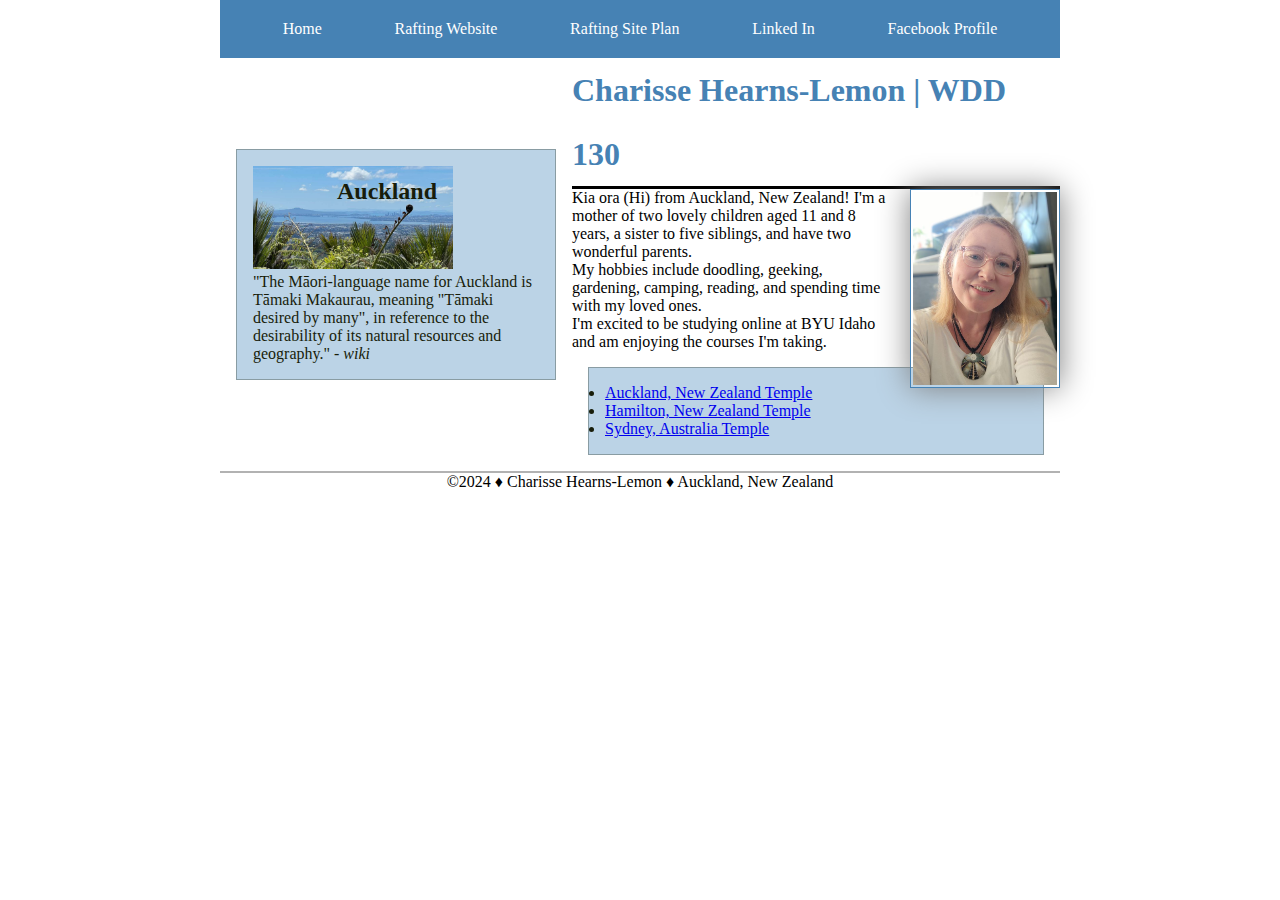
<file: index.html>
<!DOCTYPE html>
<html lang="en-US">
    <head>
       <meta charset="utf-8">
       <meta name="viewport" content="width=device-width,initial-scale=1.0">
       <title>Charisse Hearns-Lemon | WDD 130</title>
       <meta name="description" content="Charisse Hearns-Lemon WDD 130 Homepage">
       <meta name="author" content="Charisse Hearns-Lemon">
       <link rel="stylesheet" href="styles/styles.css">
    </head>
    <body>
        <header>
            <nav>
                <a href="#">Home</a>
                <a href="wwr/">Rafting Website</a>
                <a href="wwr/site-plan-rafting.html">Rafting Site Plan</a>
                <a href="https://linkedin.com">Linked In</a>
                <a href="https://www.facebook.com/charissehl">Facebook Profile</a>
            </nav>
        </header>
        <div class="grid">
            <main>
                <h1>Charisse Hearns-Lemon | WDD 130</h1>
                <img src="images/profile.jpg" alt="Profile photo of Charisse Hearns-Lemon" width="200">
                <p>Kia ora (Hi) from Auckland, New Zealand! I'm a mother of two lovely children aged 11 and 8 years, a sister to five siblings, and have two wonderful parents.</p>
                <p>My hobbies include doodling, geeking, gardening, camping, reading, and spending time with my loved ones.</p>
                <p>I'm excited to be studying online at BYU Idaho and am enjoying the courses I'm taking.</p>
                <ul class="box">
                    <li><a href="https://www.churchofjesuschrist.org/temples/details/auckland-new-zealand-temple?lang=eng" target="blank">Auckland, New Zealand Temple</a></li>
                    <li><a href="https://newsroom.churchofjesuschrist.org/article/hamilton-new-zealand-temple" target="blank">Hamilton, New Zealand Temple</a></li>
                    <li><a href="https://churchofjesuschristtemples.org/sydney-australia-temple/" target="blank">Sydney, Australia Temple</a></li>
                </ul>
            </main>
            <aside class="box">
                <h2>Auckland</h2>
                <img src="images/auckland.jpg" alt="Auckland's scenic landscape.">
                <p>"The Māori-language name for Auckland is Tāmaki Makaurau, meaning "Tāmaki desired by many", in reference to the desirability of its natural resources and geography." <i>- wiki</i></p>
            </aside>
        </div>
        <footer>
            <p>&#169;2024 &#9830; Charisse Hearns-Lemon &#9830; Auckland, New Zealand
            </p>
        </footer>
    </body>
    <!-- Last modified: 21/03/2024. -->
</html>
</file>
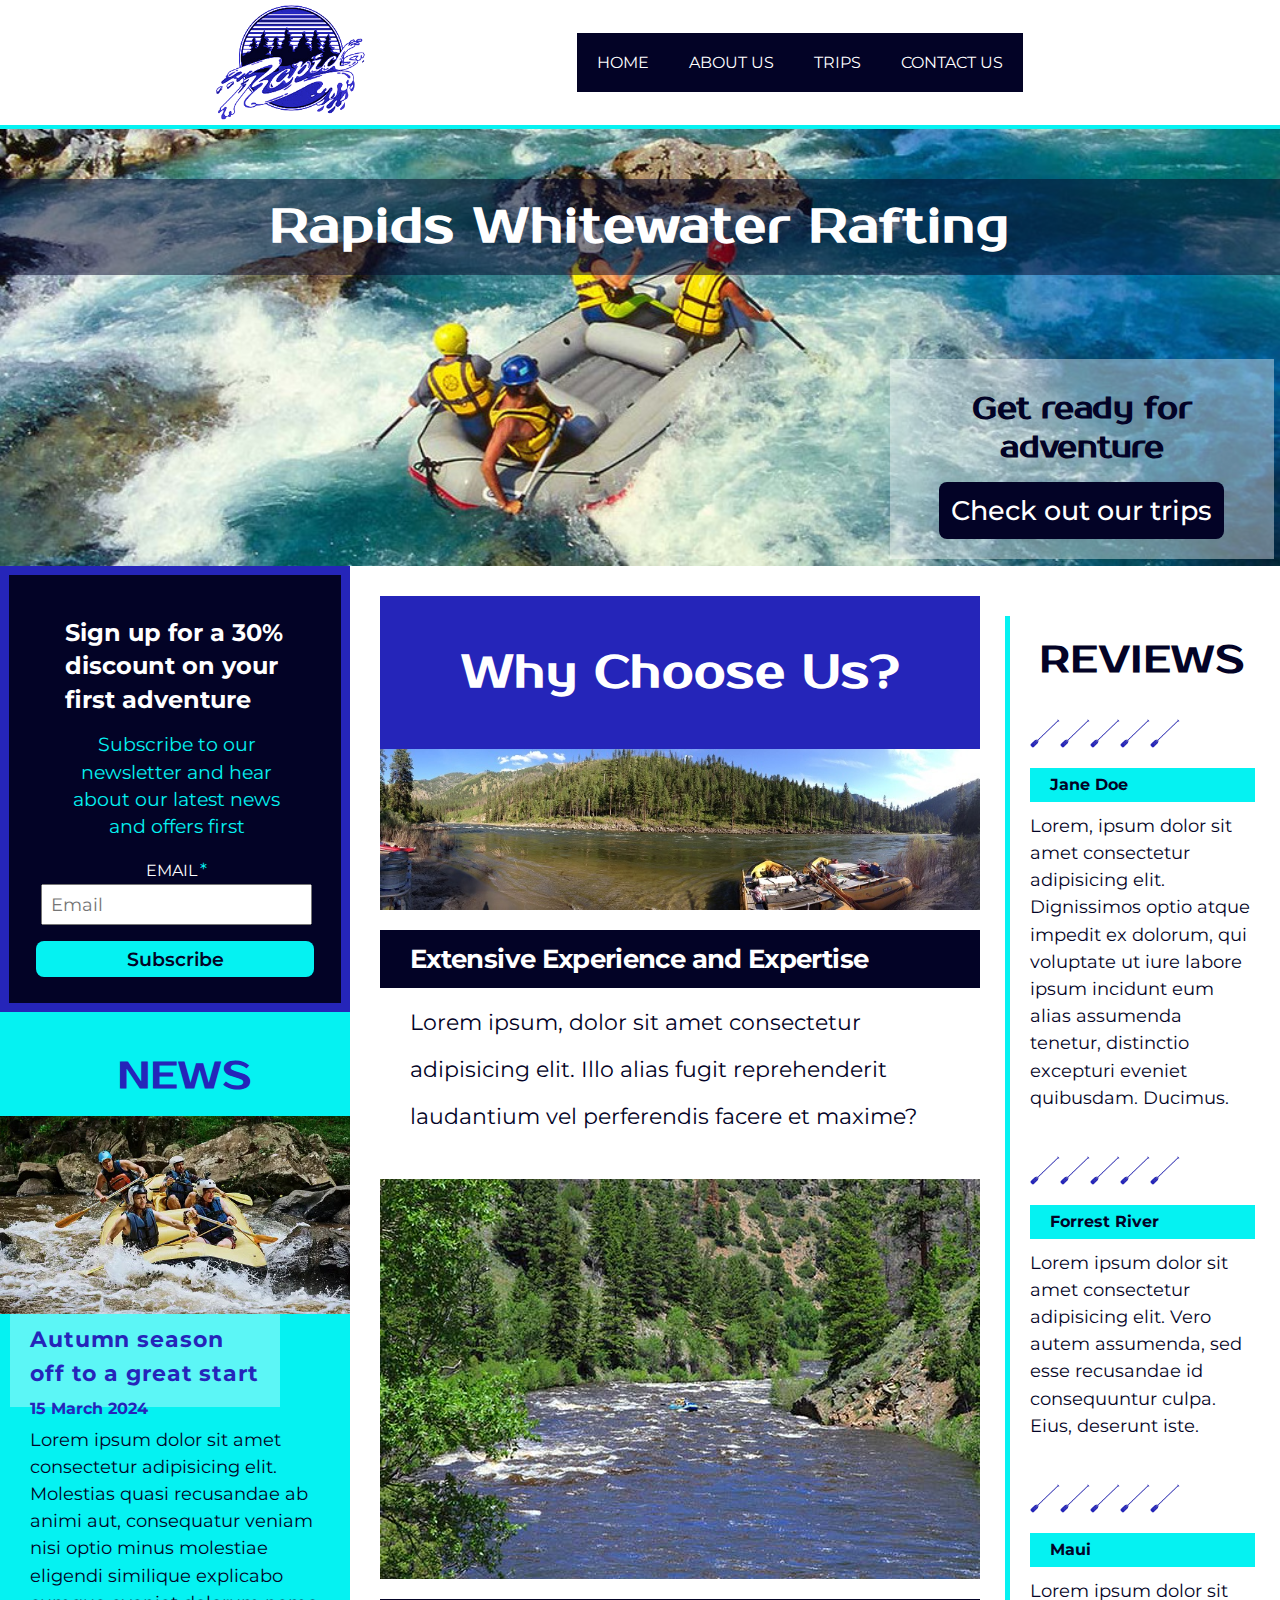
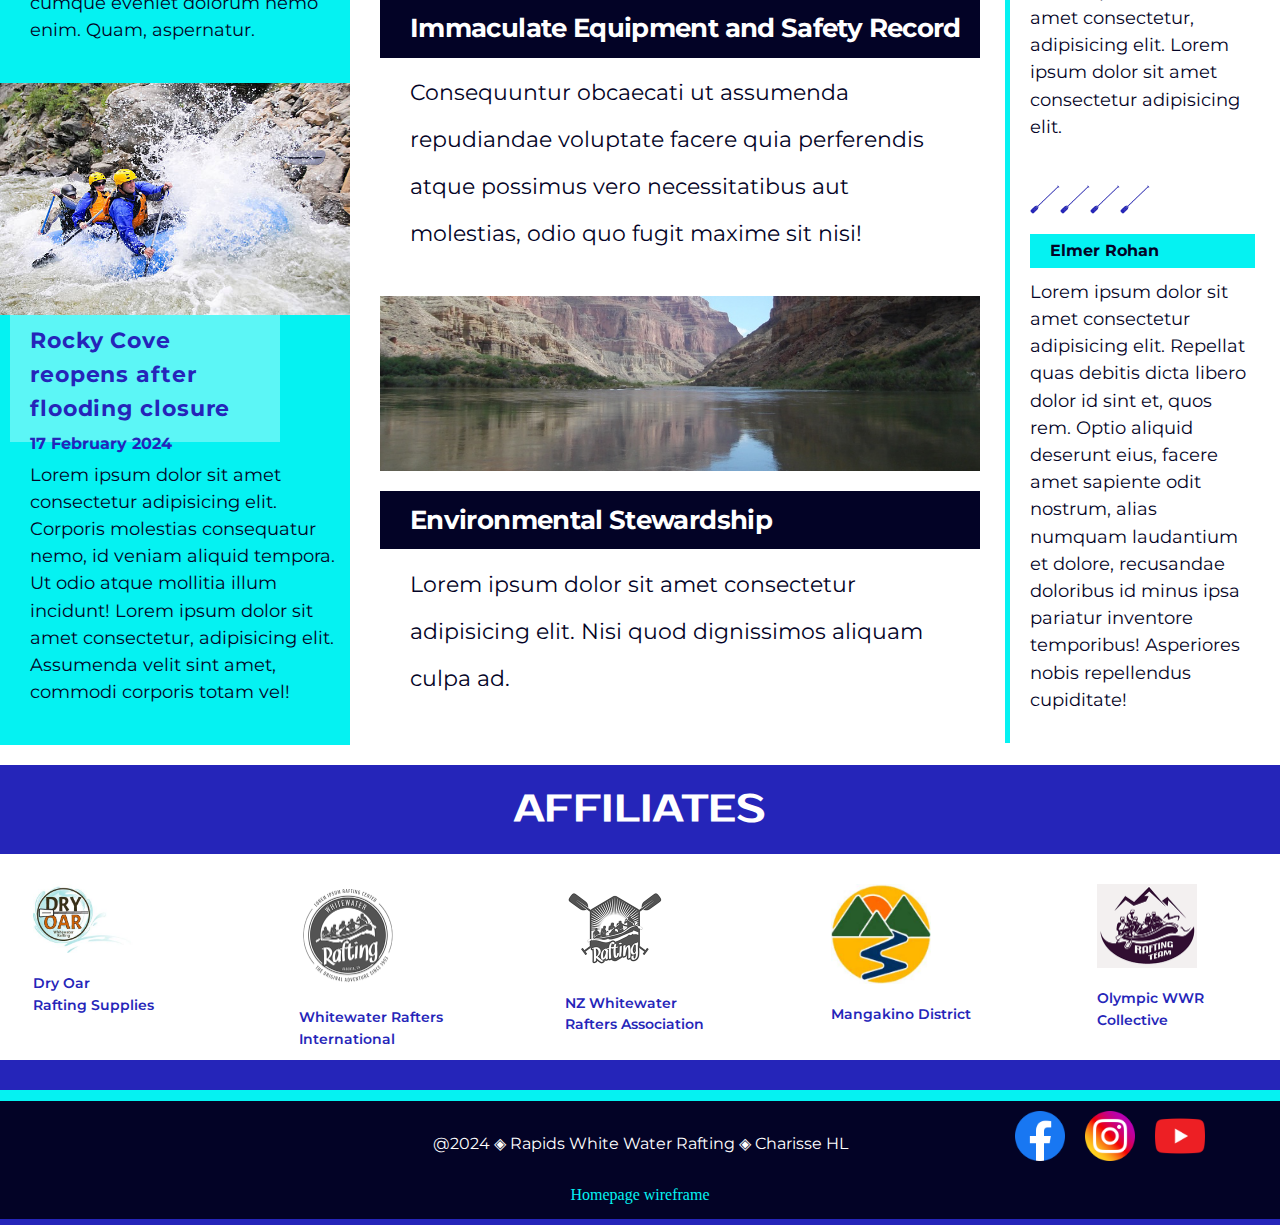
<file: wwr/index.html>
<!DOCTYPE html>
<html lang="en-US">

    <head>
        <meta charset="utf-8">
        <meta name="viewport" content="width=device-width, initial-scale=1.0">
        <title>White Water Rafting Trips Page | Charisse Hearns-Lemon</title>
        <meta
         name="description"
         content="Charisse Hearns-Lemon's White Water Rafting Trips Page for WDD 130.">
        <meta name="author" content="Charisse Hearns-Lemon">
        <link href="styles/rafting.css" rel="stylesheet" >
    </head>

    <body>

        <header class="head">
            <img src="images/logo.png" alt="Rapids Site Logo">
            <nav>
                <ul class="navigation">
                    <li><a href="index.html">Home</a></li>
                    <li><a href="about.html">About Us</a></li>
                    <li><a href="trips.html">Trips</a></li>
                    <li><a href="contact.html">Contact Us</a></li>
                </ul>
            </nav>
        </header>

        <main>

            <div class="herodiv">

                <img src="images/index-hero-img.jpg" alt="Background image">
                <h1>Rapids Whitewater Rafting</h1>
                <div class="hero-article" id="index-hero-call1">
                    <h4 class="strong">Get ready for adventure</h4>
                </div>
                <div class="hero-article" id="index-hero-call2">
                    <button onclick="window.location.href = 'trips.html';">Check out our trips</button>    
                </div>
            
                
                <div class="hero-section column-container">
                    <div class="index-column1">
                        
                        <form>
                            <h4>Sign up for a 30% discount on your first adventure</h4>
                            <fieldset>
                                <legend>Subscribe to our newsletter and hear about our latest news and offers first</legend>
                                <div>
                                    <label>EMAIL<span class="required">*</span><br>
                                        <input type="email" name="useremail" placeholder="Email">
                                    </label><br>
                                </div>
                            </fieldset>
                            <button type="submit">Subscribe</button>
                        </form>

                        <div class="news">
                            
                            <h2>News</h2>
                            <img src="images/news-img1.jpg" alt="Whitewater Rafting group near the rocks.">
                            <h3>Autumn season off to a great start</h3>
                            <h4>15 March 2024</h4>
                            <p>Lorem ipsum dolor sit amet consectetur adipisicing elit. Molestias quasi recusandae ab animi aut, consequatur veniam nisi optio minus molestiae eligendi similique explicabo cumque eveniet dolorum nemo enim. Quam, aspernatur.</p>
                        </div>

                        <div class="news">
                            <img src="images/news-img2.jpg" alt="Whitewater Rafting group near the rocks.">
                            <h3>Rocky Cove reopens after flooding closure</h3>
                            <h4>17 February 2024</h4>
                            <p>Lorem ipsum dolor sit amet consectetur adipisicing elit. Corporis molestias consequatur nemo, id veniam aliquid tempora. Ut odio atque mollitia illum incidunt! Lorem ipsum dolor sit amet consectetur, adipisicing elit. Assumenda velit sint amet, commodi corporis totam vel!</p>
                        </div>

                    </div>


                    <section class="hero-section index-column2">
                        <h2>Why choose us?</h2>
                        <div class="reasons">
                            <img src="images/index-reasons-bg.jpeg" alt="Rafts waiting at the river." class="reasons-img"> 
                            <h3>Extensive Experience and Expertise</h3>
                            <p>Lorem ipsum, dolor sit amet consectetur adipisicing elit. Illo alias fugit reprehenderit laudantium vel perferendis facere et maxime? 
                            </p>
                            <img src="images/reasons-img1.jpg" alt="Rafting on a valley river.">
                            <h3>Immaculate Equipment and Safety Record</h3>
                            <p>Consequuntur obcaecati ut assumenda repudiandae voluptate facere quia perferendis atque possimus vero necessitatibus aut molestias, odio quo fugit maxime sit nisi!</p>
                            <img src="images/reasons-img3.jpeg" alt="Rafting on a valley river.">
                            <h3>Environmental Stewardship</h3>
                            <p>Lorem ipsum dolor sit amet consectetur adipisicing elit. Nisi quod dignissimos aliquam culpa ad.</p>
                        </div>
                    </section>

                    <section class="hero-section index-column3">
                        <h2>Reviews</h2>
                        <div class="reviews">
                            <div class="rating-container">
                                <img src="images/rating.png" alt="Rating star">
                                <img src="images/rating.png" alt="Rating star">
                                <img src="images/rating.png" alt="Rating star">
                                <img src="images/rating.png" alt="Rating star">
                                <img src="images/rating.png" alt="Rating star">
                            </div>
                            <h4>Jane Doe</h4>
                            <p>Lorem, ipsum dolor sit amet consectetur adipisicing elit. Dignissimos optio atque impedit ex dolorum, qui voluptate ut iure labore ipsum incidunt eum alias assumenda tenetur, distinctio excepturi eveniet quibusdam. Ducimus.</p>
                            <div class="rating-container">
                                <img src="images/rating.png" alt="Rating star">
                                <img src="images/rating.png" alt="Rating star">
                                <img src="images/rating.png" alt="Rating star">
                                <img src="images/rating.png" alt="Rating star">
                                <img src="images/rating.png" alt="Rating star">
                            </div>
                            <h4>Forrest River</h4>
                            <p>Lorem ipsum dolor sit amet consectetur adipisicing elit. Vero autem assumenda, sed esse recusandae id consequuntur culpa. Eius, deserunt iste.</p>
                            <div class="rating-container">
                                <img src="images/rating.png" alt="Rating star">
                                <img src="images/rating.png" alt="Rating star">
                                <img src="images/rating.png" alt="Rating star">
                                <img src="images/rating.png" alt="Rating star">
                                <img src="images/rating.png" alt="Rating star">
                            </div>
                            <h4>Maui </h4>
                            <p>Lorem ipsum dolor sit amet consectetur, adipisicing elit. Lorem ipsum dolor sit amet consectetur adipisicing elit.</p>
                            <div class="rating-container">
                                <img src="images/rating.png" alt="Rating star">
                                <img src="images/rating.png" alt="Rating star">
                                <img src="images/rating.png" alt="Rating star">
                                <img src="images/rating.png" alt="Rating star">
                            </div>
                            <h4>Elmer Rohan</h4>
                            <p>Lorem ipsum dolor sit amet consectetur adipisicing elit. Repellat quas debitis dicta libero dolor id sint et, quos rem. Optio aliquid deserunt eius, facere amet sapiente odit nostrum, alias numquam laudantium et dolore, recusandae doloribus id minus ipsa pariatur inventore temporibus! Asperiores nobis repellendus cupiditate!</p>
                        </div>
                    </section>
                
                    <section class="affiliates">
                        <h2>Affiliates</h2>
                        <div class="partners-gallery">
                            <figure class="partner1">
                                <img src="images/partners-img1.jpg" alt="Dry Oar Logo.">
                                <figcaption>Dry Oar <br>Rafting Supplies</figcaption>
                            </figure>
                            <figure class="partner2">
                                <img src="images/partners-img2.png" alt="International Whitewater Rafters Association logo.">
                                <figcaption>Whitewater Rafters International</figcaption>
                            </figure>
                            <figure class="partner3">
                                <img src="images/partners-img3.png" alt="NZ Whitewater Rafters Association logo.">
                                <figcaption>NZ Whitewater Rafters Association</figcaption>
                            </figure>
                            <figure class="partner4">
                                <img src="images/partners-img4.jpeg" alt="Mangakino District logo.">
                                <figcaption>Mangakino District</figcaption>
                            </figure>
                            <figure class="partner5">
                                <img src="images/partners-img5.png" alt="Logo for the NZ Whitewater Rafting Olympic team.">
                                <figcaption>Olympic WWR Collective</figcaption>
                            </figure>                    
                        </div>
                    </section>
                </div>
            </div>
        </main>

        <footer class="footer">
            <p>@2024 ◈ Rapids White Water Rafting ◈ Charisse HL</p> 
            <a href="images/resources/wwr-wireframe-home.png">Homepage wireframe</a>  
            <nav class="footer-links">
                <a href="https://www.facebook.com/">
                    <img src="images/facebook-icon.png" alt="Facebook logo">
                </a>
                <a href="https://www.instagram.com/">
                    <img src="images/instagram-icon.png" alt="Instagram logo">
                </a>
                <a href="https://www.youtube.com/">
                    <img src="images/youtube-icon.png" alt="Youtube logo">
                </a>
            </nav>
        </footer>

    </body>
</html>
</file>
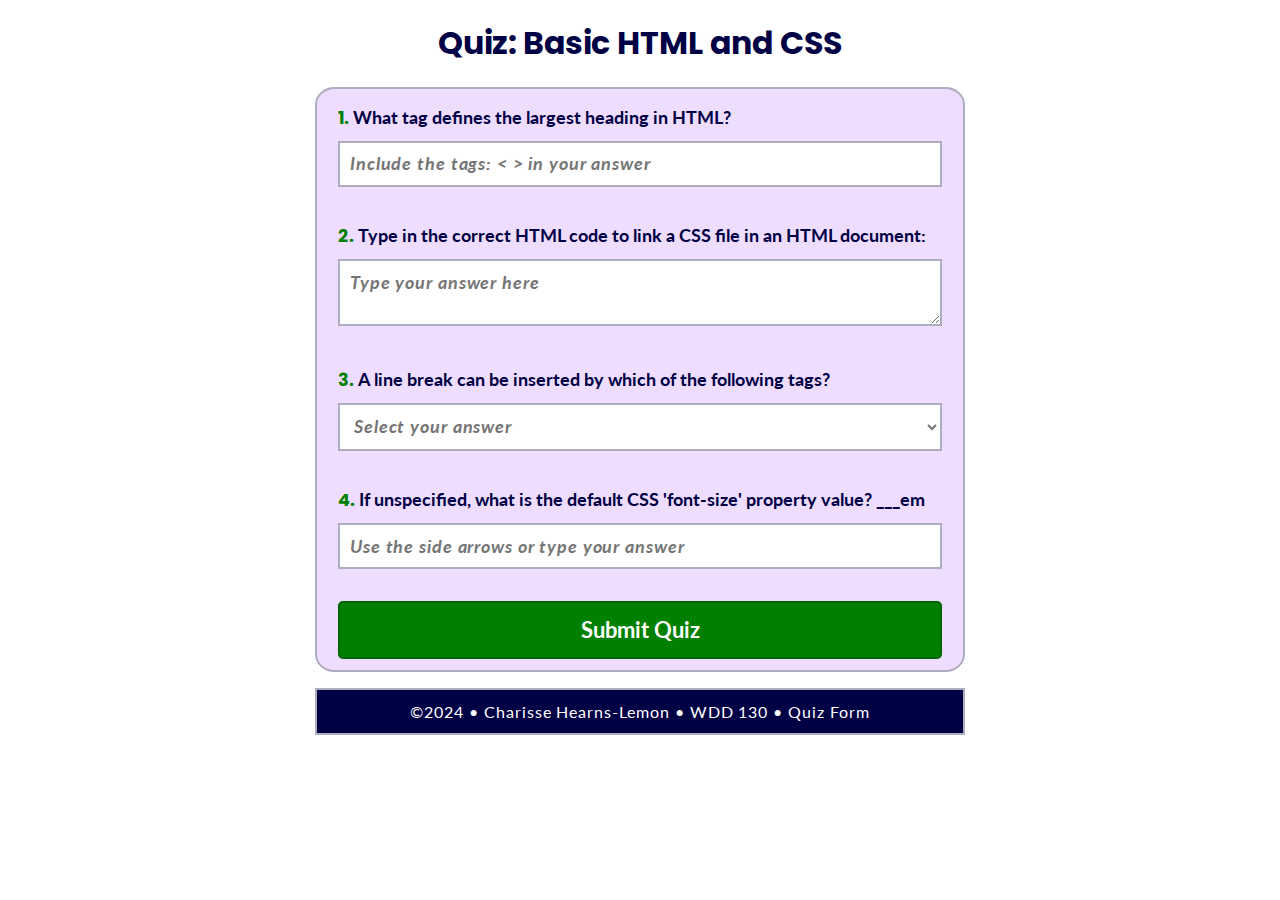
<file: quiz.html>
<!DOCTYPE html>
<html lang="en-US">

    <head>
        <meta charset="utf-8">
        <meta name="viewport" content="width=device-width,initial-scale=1.0">
        <title>Charisse Hearns-Lemon | WDD 130</title>
        <meta name="description" content="Charisse Hearns-Lemon WDD 130 Quiz Form">
        <meta name="author" content="Charisse Hearns-Lemon">
        <link rel="stylesheet" href="styles/quiz.css">
    </head>

    <body>

        <header>
            <h1>Quiz: Basic HTML and CSS</h1>
        </header>

        <main>
            <form>
                <label>
                    <span class="q-number">1. </span>
                    What tag defines the largest heading in HTML?<br> 
                        <input type="text" id="q1" name="q1" placeholder="Include the tags: < > in your answer">
                </label> 
                <label>
                    <span class="q-number">2. </span>
                    Type in the correct HTML code to link a CSS file in an HTML document:<br> 
                        <textarea id="q2" name="q2" rows="2" placeholder="Type your answer here"></textarea>
                </label>
                <label>
                    <span class="q-number">3. </span>
                    A line break can be inserted by which of the following tags? <br> 
                        <select id="q3" name="q3">
                            <option value="" selected disabled>Select your answer</option>
                            <option value="break">break</option>
                            <option value="lb">lb</option>
                            <option value="br">br</option>
                            <option value="line">line</option>
                            <option value="p">/p</option>
                        </select>
                </label>
                <label>
                    <span class="q-number">4.</span>
                    If unspecified, what is the default CSS 'font-size' property value? ___em<br>
                        <input type="number" id="q4" name="q4" min="-3.5" max="3.5" placeholder="Use the side arrows or type your answer">
                </label>

                <button type="submit">Submit Quiz</button>

            </form>
        </main>

        <footer>
            <p>©2024 • Charisse Hearns-Lemon • WDD 130 • Quiz Form </p>
        </footer>

    </body>
</html>
</file>
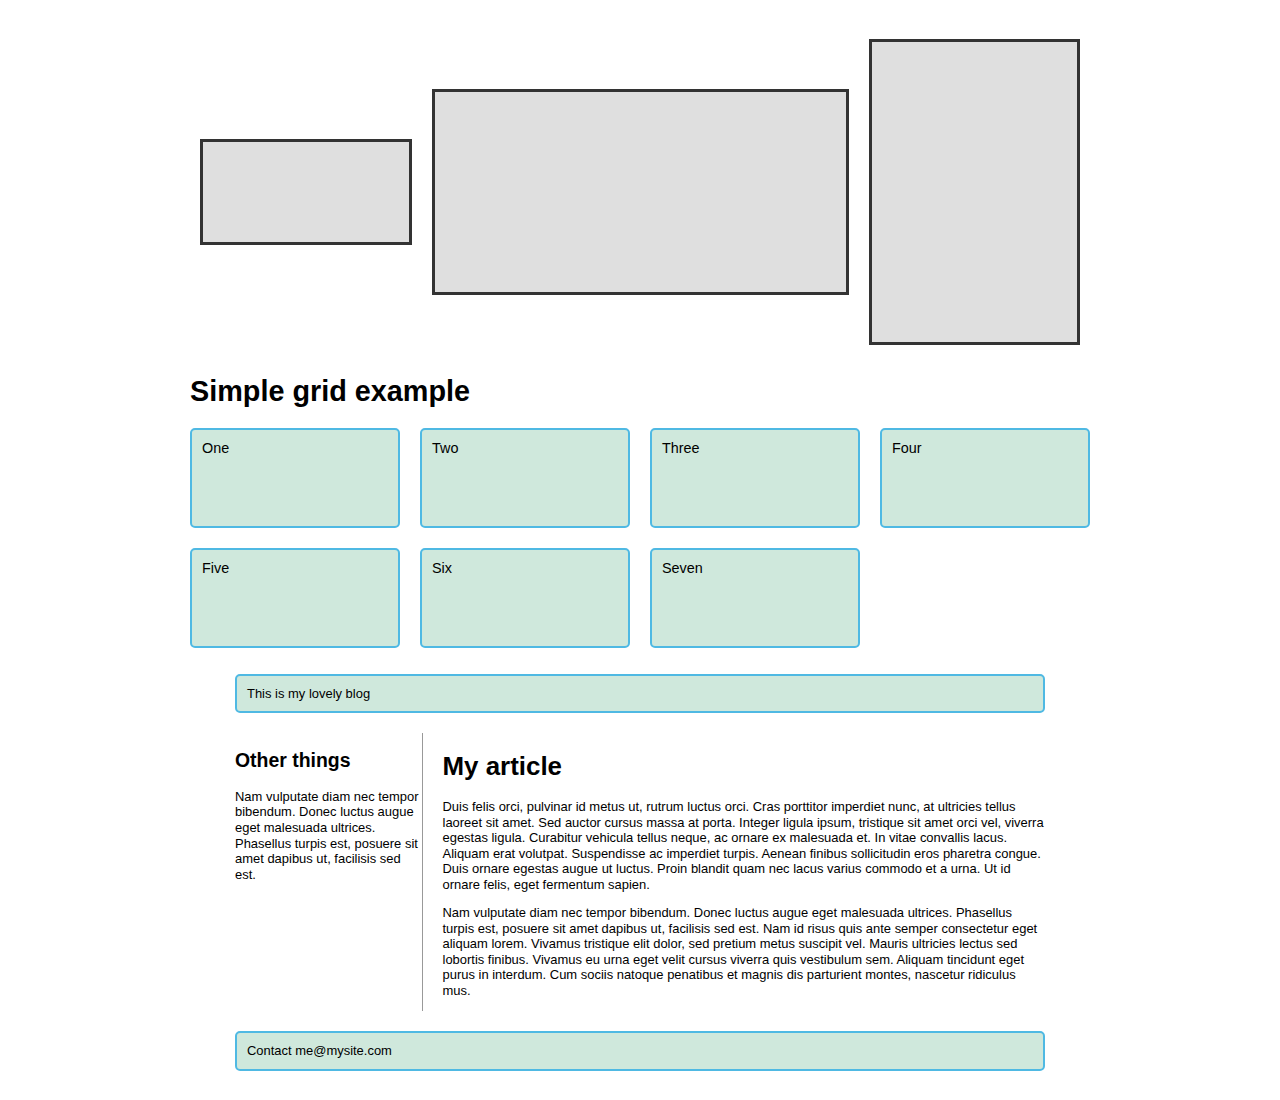
<file: week04/w4-notes.html>
<!DOCTYPE html>
<html lang="en-US">
    <head>
        <link rel="stylesheet" href="styles/w4-notes-styles.css">
        <title>Flexbox Example</title>
    </head>
    <body>
        <div class="flexbox-container">
            <div class="flexbox-item flexbox-item-1"></div>
            <div class="flexbox-item flexbox-item-2"></div>
            <div class="flexbox-item flexbox-item-3"></div>
            <!-- <div class="axis main-axis"></div>
            <div class="axis cross-axis"></div> -->
        </div>
        
        <section>
            <h1>Simple grid example</h1>

            <div class="container">
                <div>One</div>
                <div>Two</div>
                <div>Three</div>
                <div>Four</div>
                <div>Five</div>
                <div>Six</div>
                <div>Seven</div>
    </div>
        </section>

        <section class="container2-body">
            <div class="container2">
                <header>This is my lovely blog</header>
                <article>
                        <h1>My article</h1>
                        <p>Duis felis orci, pulvinar id metus ut, rutrum luctus orci. Cras porttitor imperdiet nunc, at ultricies tellus laoreet sit amet. Sed auctor cursus massa at porta. Integer ligula ipsum, tristique sit amet orci vel, viverra egestas ligula. Curabitur vehicula tellus neque, ac ornare ex malesuada et. In vitae convallis lacus. Aliquam erat volutpat. Suspendisse ac imperdiet turpis. Aenean finibus sollicitudin eros pharetra congue. Duis ornare egestas augue ut luctus. Proin blandit quam nec lacus varius commodo et a urna. Ut id ornare felis, eget fermentum sapien.</p>
        
                        <p>Nam vulputate diam nec tempor bibendum. Donec luctus augue eget malesuada ultrices. Phasellus turpis est, posuere sit amet dapibus ut, facilisis sed est. Nam id risus quis ante semper consectetur eget aliquam lorem. Vivamus tristique elit dolor, sed pretium metus suscipit vel. Mauris ultricies lectus sed lobortis finibus. Vivamus eu urna eget velit cursus viverra quis vestibulum sem. Aliquam tincidunt eget purus in interdum. Cum sociis natoque penatibus et magnis dis parturient montes, nascetur ridiculus mus.</p>
                </article>
                <aside><h2>Other things</h2>
                    <p>Nam vulputate diam nec tempor bibendum. Donec luctus augue eget malesuada ultrices. Phasellus turpis est, posuere sit amet dapibus ut, facilisis sed est.</p></aside>
                <footer>Contact me@mysite.com</footer>
            </div>
        </section>

    </body>

</html>
</file>
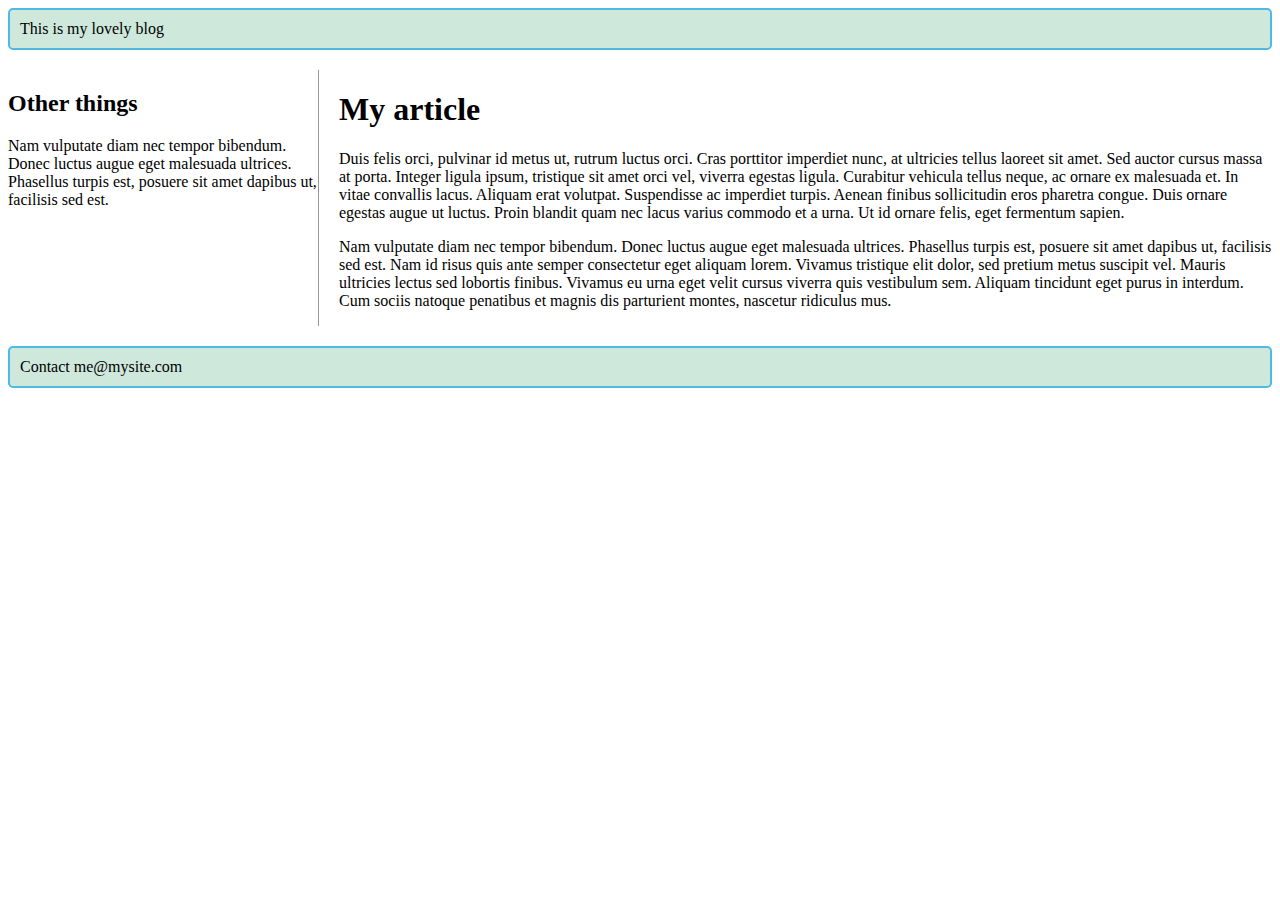
<file: week04/w4-notes2.html>
<!DOCTYPE html>
<html lang="en-US">
  <head>
    <meta charset="utf-8" />
    <meta name="viewport" content="width=device-width" />
    <title>CSS Grid - line-based placement starting point</title>
    <link rel="stylesheet" href="styles/w4-notes2-styles.css">
  </head>

  <body>
    <div class="container">
      <header>This is my lovely blog</header>
      <article>
        <h1>My article</h1>
        <p>
          Duis felis orci, pulvinar id metus ut, rutrum luctus orci. Cras
          porttitor imperdiet nunc, at ultricies tellus laoreet sit amet. Sed
          auctor cursus massa at porta. Integer ligula ipsum, tristique sit amet
          orci vel, viverra egestas ligula. Curabitur vehicula tellus neque, ac
          ornare ex malesuada et. In vitae convallis lacus. Aliquam erat
          volutpat. Suspendisse ac imperdiet turpis. Aenean finibus sollicitudin
          eros pharetra congue. Duis ornare egestas augue ut luctus. Proin
          blandit quam nec lacus varius commodo et a urna. Ut id ornare felis,
          eget fermentum sapien.
        </p>

        <p>
          Nam vulputate diam nec tempor bibendum. Donec luctus augue eget
          malesuada ultrices. Phasellus turpis est, posuere sit amet dapibus ut,
          facilisis sed est. Nam id risus quis ante semper consectetur eget
          aliquam lorem. Vivamus tristique elit dolor, sed pretium metus
          suscipit vel. Mauris ultricies lectus sed lobortis finibus. Vivamus eu
          urna eget velit cursus viverra quis vestibulum sem. Aliquam tincidunt
          eget purus in interdum. Cum sociis natoque penatibus et magnis dis
          parturient montes, nascetur ridiculus mus.
        </p>
      </article>
      <aside>
        <h2>Other things</h2>
        <p>
          Nam vulputate diam nec tempor bibendum. Donec luctus augue eget
          malesuada ultrices. Phasellus turpis est, posuere sit amet dapibus ut,
          facilisis sed est.
        </p>
      </aside>
      <footer>Contact me@mysite.com</footer>
    </div>
  </body>
</html>
</file>
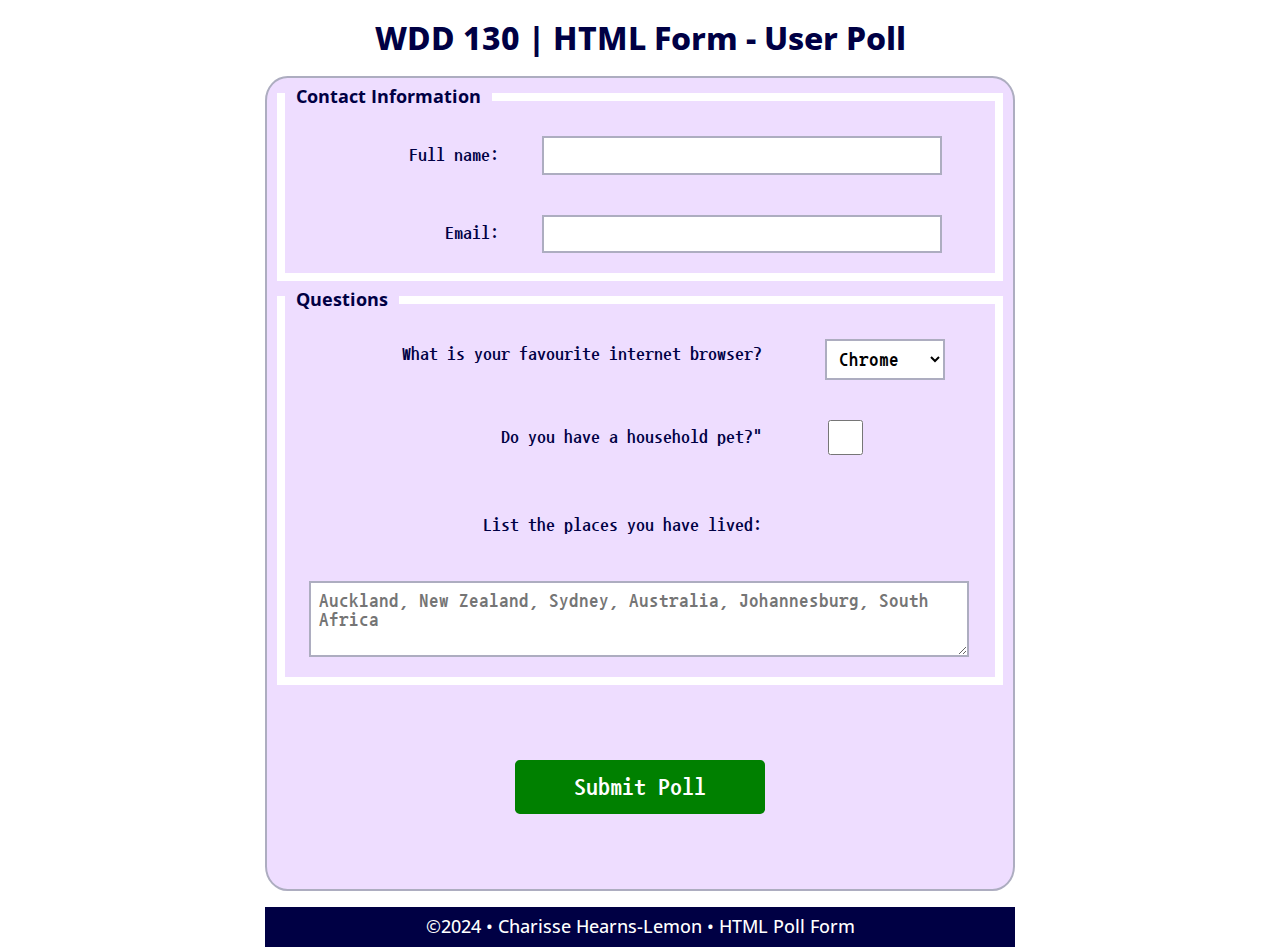
<file: week05/poll-form.html>
<!DOCTYPE html>
<html lang="en-US">
    <head>
        <meta charset="utf-8">
        <meta name="viewport" content="width=device-width,initial-scale=1.0">
       <title>Charisse Hearns-Lemon | WDD 130</title>
       <meta name="description" content="Charisse Hearns-Lemon WDD 130 Poll Form">
       <meta name="author" content="Charisse Hearns-Lemon">
       <link rel="stylesheet" href="styles/poll-form.css">
    </head>
    <body>
        <header>
            <h1>WDD 130 | HTML Form - User Poll</h1>
        </header>
        <main>
            <form>
                <fieldset>
                    <legend>Contact Information</legend>
                    <div class="form-item column2">
                        <label for="fullname">Full name:</label>
                        <input type="text" id="fullname" name="fullname">
                    </div>
                    <div class="form-item column2">
                        <label for="useremail">Email:</label>
                        <input type="email" id="useremail" name="useremail">
                    </div>
                </fieldset>
                 <!-- Another valid way is the 'implicit label' method:
                 <label>Full Name: <input type="text" name="fullname"></label> 
                 <label>Email: <input type="email" name="useremail"></label> -->
                <fieldset>
                    <legend>Questions</legend>
                    <div class="column1">
                        <label for="browser">What is your favourite internet browser?</label>
                        <select id="browser" name="browser">
                            <option value="chrome">Chrome</option>
                            <option value="edge">Edge</option>
                            <option value="firefox">Firefox</option>
                            <option value="brave">Brave</option>
                            <option value="opera">Opera</option>
                            <option value="other">Other</option>
                    </select><br>
                    <div class="form-item column1">
                        <label for="pet">Do you have a household pet?"</label>
                        <input type="checkbox" id="pet" name="pet">
                    </div><br>
                    <div class="form-item column1">
                        <label for="locations">List the places you have lived:</label><br>
                        <textarea id="locations" name="locations" rows="3" placeholder="Auckland, New Zealand, Sydney, Australia, Johannesburg, South Africa"></textarea>
                    </div>
                </fieldset>
                <!-- <input type="submit" value="Submit Poll"> -->
                <button type="submit">Submit Poll</button>
            </form>
        </main>
        <footer>
            <p>©2024 • Charisse Hearns-Lemon • HTML Poll Form</p>
        </footer>
    </body>
</html>
</file>
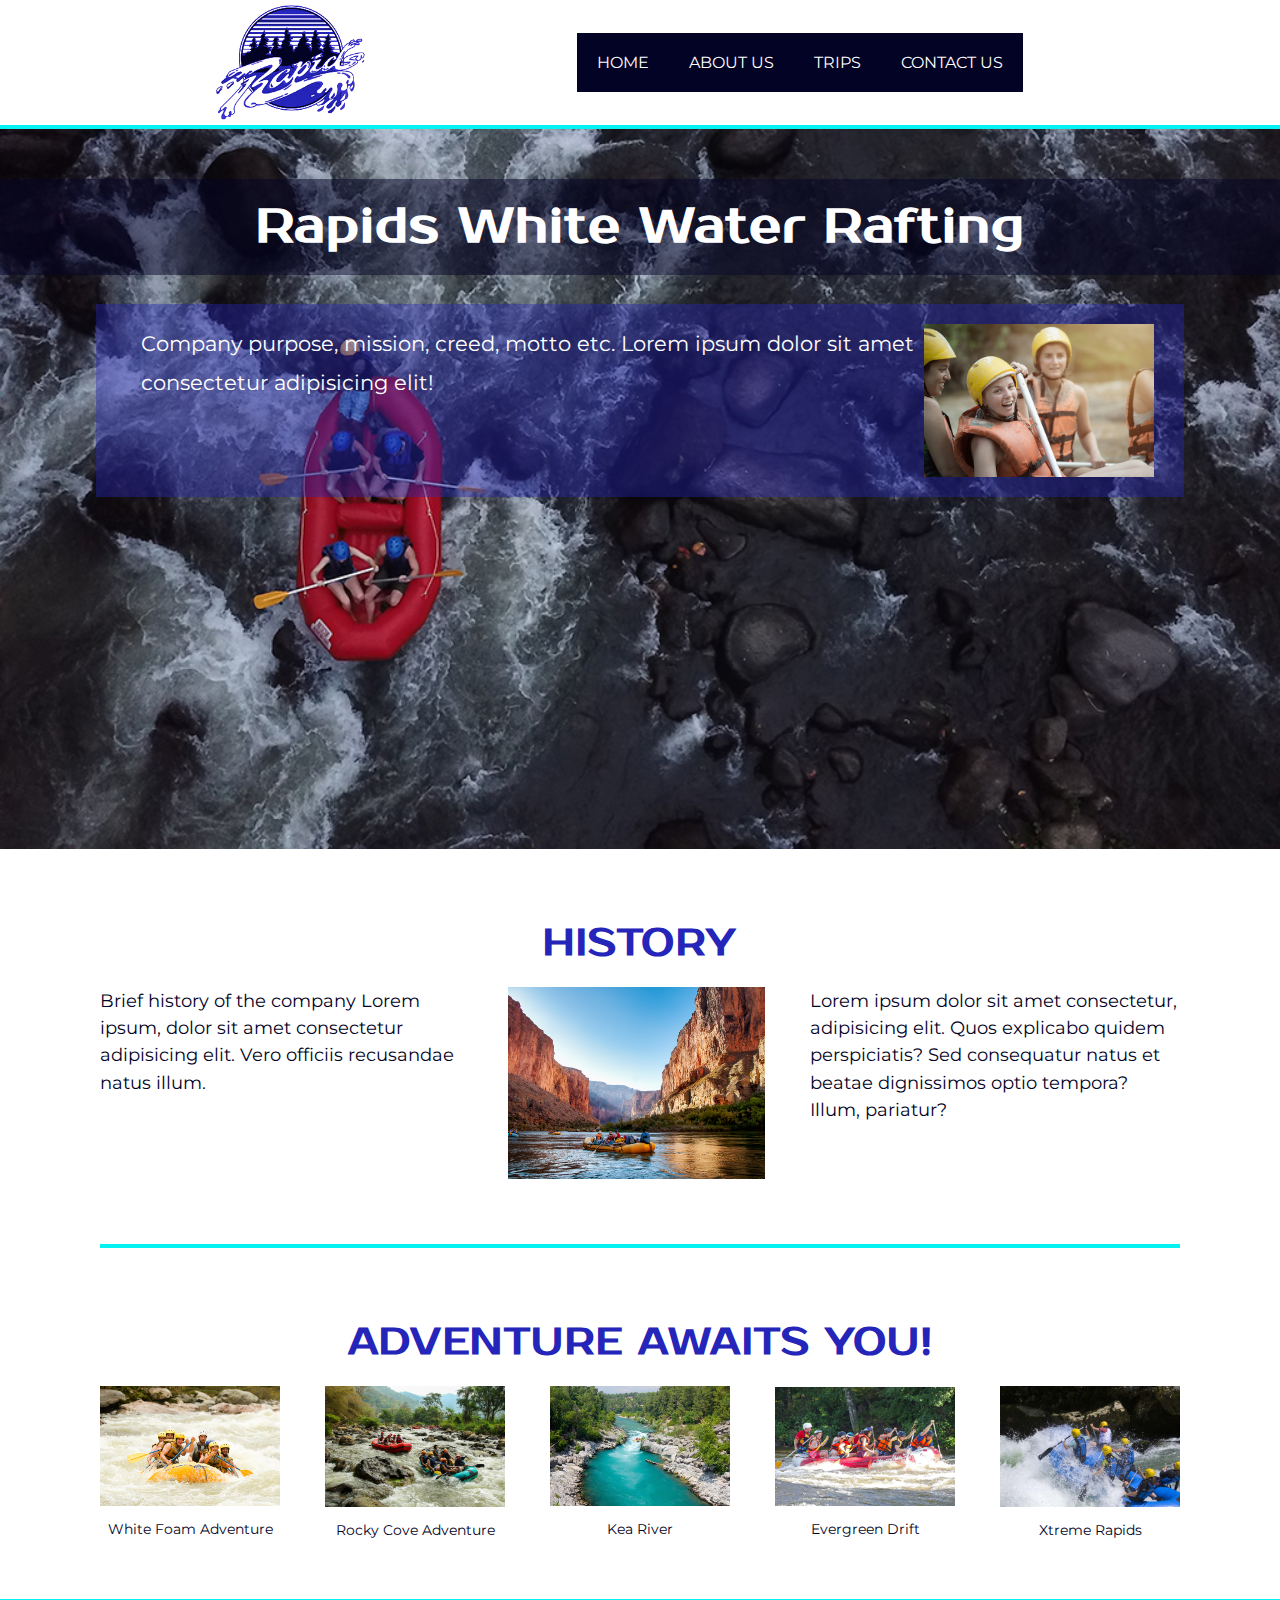
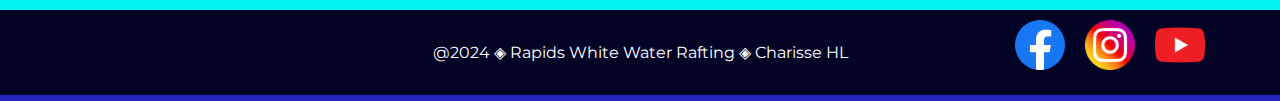
<file: wwr/about.html>
<!DOCTYPE html>
<html lang="en-US">

    <head>
        <meta charset="utf-8">
        <meta name="viewport" content="width=device-width, initial-scale=1.0">
        <title>White Water Rafting About Page | Charisse Hearns-Lemon</title>
        <meta
         name="description"
         content="Charisse Hearns-Lemon's White Water Rafting About Page for WDD 130.">
        <meta name="author" content="Charisse Hearns-Lemon">
        <link href="styles/rafting.css" rel="stylesheet" >
    </head>

    <body>

        <header class="head">
            <img src="images/logo.png" alt="Rapids Site Logo">
            <nav>
                <ul class="navigation">
                    <li><a href="index.html">Home</a></li>
                    <li><a href="about.html">About Us</a></li>
                    <li><a href="trips.html">Trips</a></li>
                    <li><a href="contact.html">Contact Us</a></li>
                </ul>
            </nav>
        </header>

        <main>
            <div class="herodiv">
                <img src="images/hero-img.jpg" alt="Background image">
                <h1>Rapids White Water Rafting</h1>
                <div class="hero-article">
                    <img src="images/happy-client.png" alt="A happy boatload of customers.">
                    <p>Company purpose, mission, creed, motto etc. Lorem ipsum dolor sit amet consectetur adipisicing elit!</p>
                </div>
                <section class="hero-section">
                    <h2>History</h2>
                    <div class="history-grid">
                        <p class="history-p1">Brief history of the company Lorem ipsum, dolor sit amet consectetur adipisicing elit. Vero officiis recusandae natus illum.</p>
                        <img src="images/history.jpg" alt="history photo">
                        <p class="history-p2">Lorem ipsum dolor sit amet consectetur, adipisicing elit. Quos explicabo quidem perspiciatis? Sed consequatur natus et beatae dignissimos optio tempora? Illum, pariatur?</p>
                    </div>
                </section>
                <section class="hero-section">
                    <h2>Adventure Awaits You!</h2>
                    <div class="about-gallery">
                        <figure>
                            <img src="images/about-img1.jpg" alt="Image 1">
                            <figcaption>White Foam Adventure</figcaption>
                        </figure>
                        <figure>
                            <img src="images/about-img2.jpg" alt="Image 2">
                            <figcaption>Rocky Cove Adventure</figcaption>
                        </figure>
                        <figure>
                            <img src="images/about-img3.jpg" alt="Image 3">
                            <figcaption>Kea River</figcaption>
                        </figure>
                        <figure>
                            <img src="images/about-img4.jpg" alt="Image 4">
                            <figcaption>Evergreen Drift</figcaption>
                        </figure>
                        <figure>
                        <img src="images/about-img5.jpg" alt="Image 5">
                        <figcaption>Xtreme Rapids</figcaption>
                        </figure>
                    </div>
                </section>
            </div>

        </main>

        <footer class="footer">
            <p>@2024 ◈ Rapids White Water Rafting ◈ Charisse HL</p>   
            <nav class="footer-links">
                <a href="https://www.facebook.com/">
                    <img src="images/facebook-icon.png" alt="Facebook logo">
                </a>
                <a href="https://www.instagram.com/">
                    <img src="images/instagram-icon.png" alt="Instagram logo">
                </a>
                <a href="https://www.youtube.com/">
                    <img src="images/youtube-icon.png" alt="Youtube logo">
                </a>
            </nav>
        </footer>

    </body>
</html>
</file>
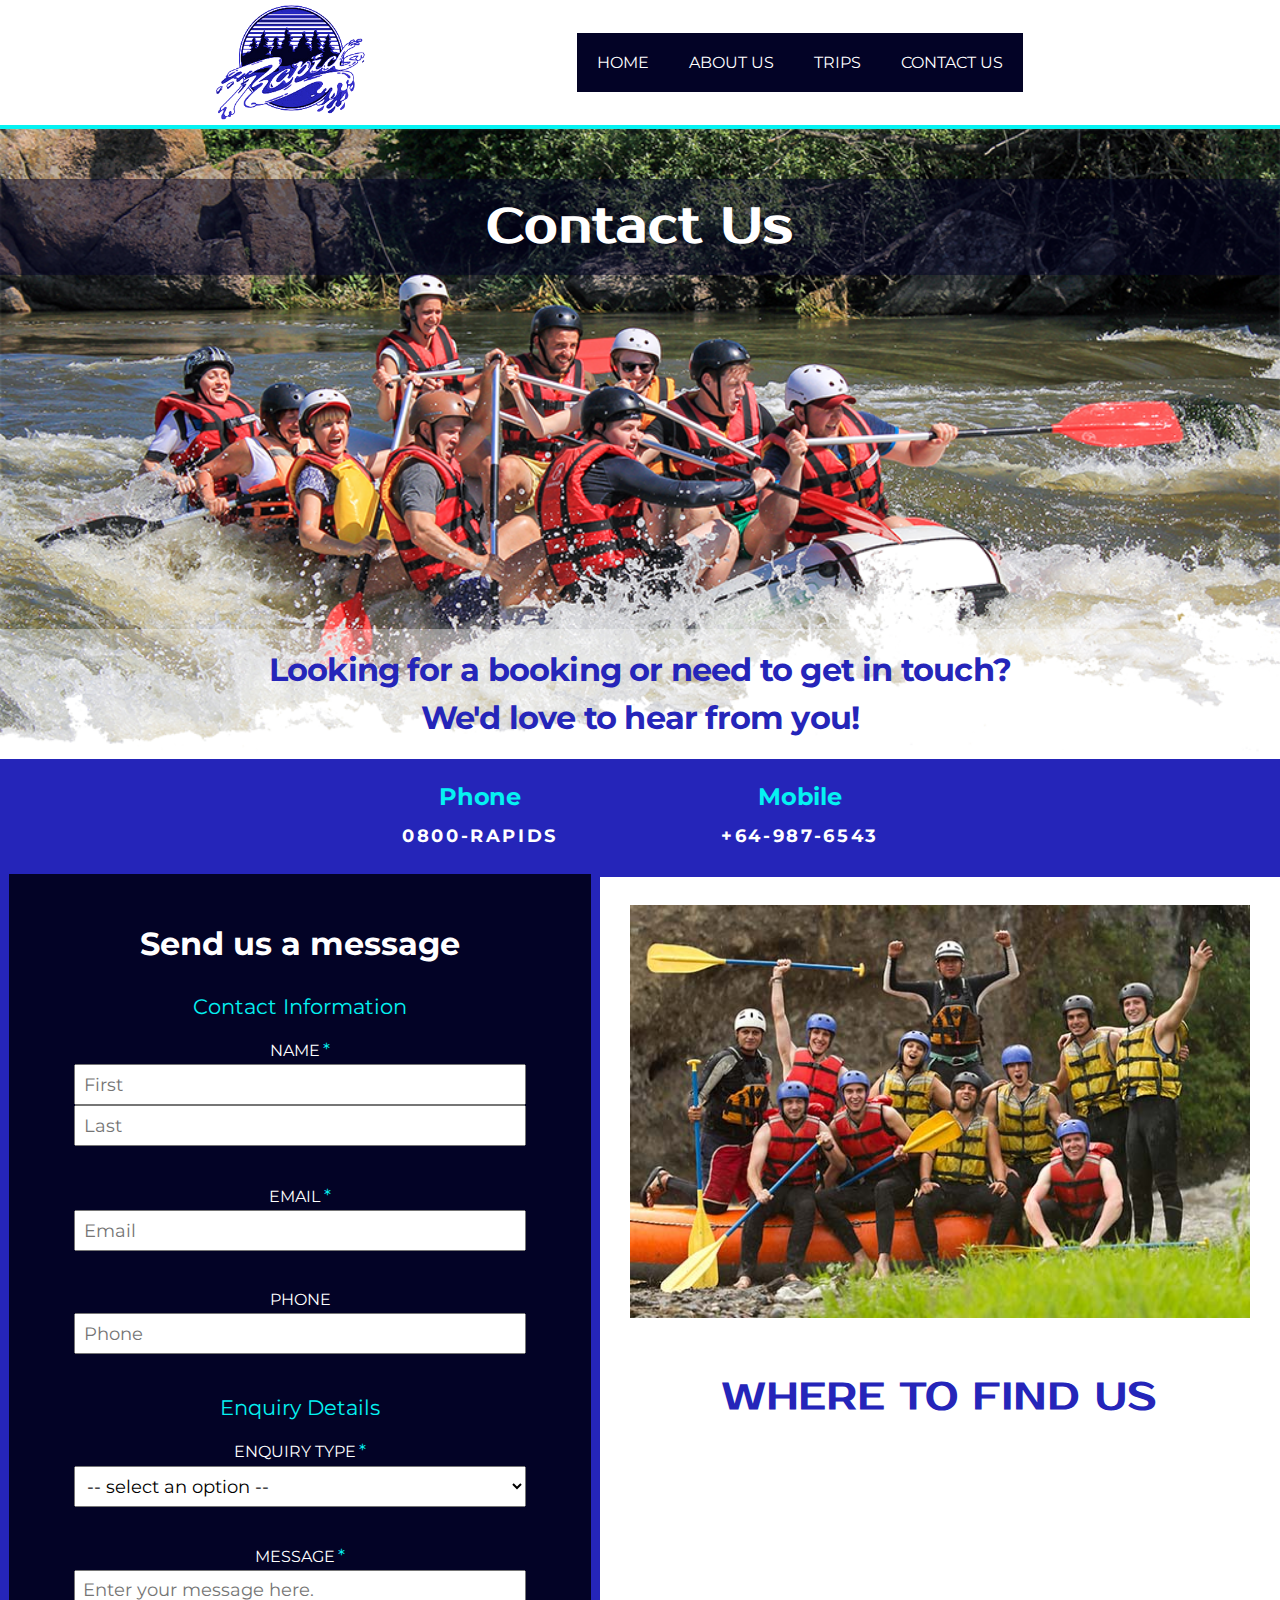
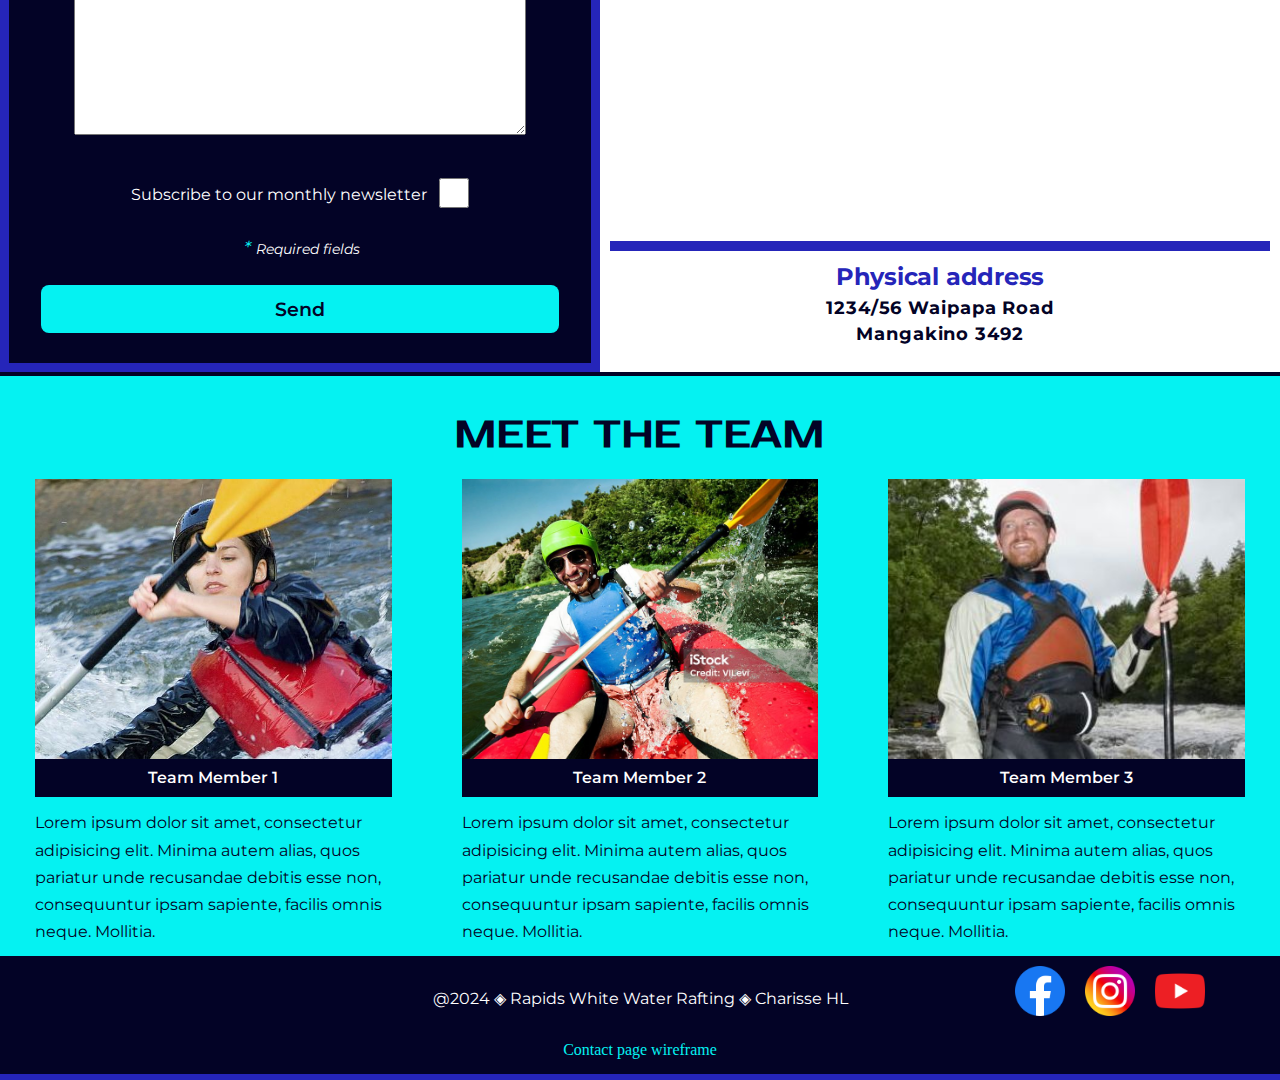
<file: wwr/contact.html>
<!DOCTYPE html>
<html lang="en-US">

    <head>
        <meta charset="utf-8">
        <meta name="viewport" content="width=device-width, initial-scale=1.0">
        <title>White Water Rafting Contact Page | Charisse Hearns-Lemon</title>
        <meta
         name="description"
         content="Charisse Hearns-Lemon's White Water Rafting Contact Page for WDD 130.">
        <meta name="author" content="Charisse Hearns-Lemon">
        <link href="styles/rafting.css" rel="stylesheet" >
    </head>

    <body>

        <header class="head">
            <img src="images/logo.png" alt="Rapids Site Logo">
            <nav>
                <ul class="navigation">
                    <li><a href="index.html">Home</a></li>
                    <li><a href="about.html">About Us</a></li>
                    <li><a href="trips.html">Trips</a></li>
                    <li><a href="contact.html">Contact Us</a></li>
                </ul>
            </nav>
        </header>

        <main>
            <div class="herodiv">
                <img src="images/contact-img.png" alt="Background image">
                <h1>Contact Us</h1>
                <h3>Looking for a booking or need to get in touch? <br>We'd love to hear from you!</h3>
                <article class="hero-article" id="contact-numbers">
                    <div id="contact-number1">
                        <h4>Phone</h4>
                        <h5>0800-RAPIDS</h5>
                    </div>
                    <div id="contact-number2">
                        <h4>Mobile</h4>
                        <h5>+64-987-6543</h5>
                    </div>
                </article>
                <div class="contact-info">


                    <form>
                        <h4>Send us a message</h4>
                        <fieldset>
                            <legend>Contact Information</legend>
                            <div>
                                <label>NAME<span class="required">*</span><br>
                                    <input type="text" name="firstname" placeholder="First">
                                </label><br>
                                <label> 
                                    <input type="text" name="lastname" placeholder="Last">
                                </label>
                            </div>
                            <div>
                                <br>
                                <label>EMAIL<span class="required">*</span><br>
                                    <input type="email" name="useremail" placeholder="Email">
                                </label><br>
                            </div>
                            <div>
                                <br>
                                <label>PHONE <br>
                                    <input type="number" name="userphone" placeholder="Phone">
                                </label>
                            </div>
                        </fieldset>
                        <fieldset>
                            <legend>Enquiry Details</legend>
                            <div>
                                <label for="enquiry-type">ENQUIRY TYPE<span class="required">*</span><br>
                                </label>
                                <select id="enquiry-type" name="enquiry-type">
                                    <option disabled selected value>-- select an option -- </option>
                                    <option value="booking">Booking</option>
                                    <option value="equipment">Equipment Hire</option>
                                    <option value="feedback">Feedback</option>
                                    <option value="other">Other</option>
                                </select><br>
                            </div>
                            <div>
                                <br>
                                <label for="message">MESSAGE<span class="required">*</span>
                                </label><br>
                                <textarea id="message" name="message" rows="7" placeholder="Enter your message here."></textarea><br>
                            </div>
                            <div>
                                <br>
                                <label for="newsletter">Subscribe to our monthly newsletter                                     
                                </label>
                                <input type="checkbox" id="newsletter" name="newsletter">
                            </div>
                        </fieldset>
                        <div>
                            <p><span class="required"> * </span> Required fields</p><br>
                        </div>
                        <button type="submit">Send</button>
                    </form>

                    <div class="map">
                        <div>
                            <img src="images/team0.jpg" alt="Group photo of all staff members after a rafting adventure.">
                        </div>
                        <h2>Where to find us</h2>
                        <iframe src="https://www.google.com/maps/embed?pb=!1m10!1m8!1m3!1d7226.001007381323!2d175.76226746068457!3d-38.390994239557!3m2!1i1024!2i768!4f13.1!5e0!3m2!1sen!2snz!4v1712468402271!5m2!1sen!2snz" width="660" height="400" style="border:0" allowfullscreen="" loading="lazy" referrerpolicy="no-referrer-when-downgrade">
                        </iframe>
                        <div class="address">
                            <h4>Physical address</h4>
                            <h5>1234/56 Waipapa Road</h5>
                            <h5>Mangakino 3492</h5>
                        </div>

                    </div>

                    
                </div>
                <section class="team-section">
                    <h2>Meet the team</h2>
                    <div class="team-gallery">
                        <figure>
                            <img src="images/team01.jpg" alt="Team member 1">
                            <figcaption>
                                <h5>Team Member 1</h5>
                                Lorem ipsum dolor sit amet, consectetur adipisicing elit. Minima autem alias, quos pariatur unde recusandae debitis esse non, consequuntur ipsam sapiente, facilis omnis neque. Mollitia.
                            </figcaption>
                        </figure>
                        <figure>
                            <img src="images/team02.jpg" alt="Team member 2">
                            <figcaption>
                                <h5>Team Member 2</h5>
                                Lorem ipsum dolor sit amet, consectetur adipisicing elit. Minima autem alias, quos pariatur unde recusandae debitis esse non, consequuntur ipsam sapiente, facilis omnis neque. Mollitia.
                            </figcaption>
                        </figure>
                        <figure>
                            <img src="images/team03.jpg" alt="Team member 3">
                            <figcaption>
                                <h5>Team Member 3</h5>
                                Lorem ipsum dolor sit amet, consectetur adipisicing elit. Minima autem alias, quos pariatur unde recusandae debitis esse non, consequuntur ipsam sapiente, facilis omnis neque. Mollitia.
                            </figcaption>
                        </figure>
                    </div>
                </section>
            </div>

        </main>

        <footer class="footer">
            <p>@2024 ◈ Rapids White Water Rafting ◈ Charisse HL</p> 
            <a href="images/resources/contact-wireframe.png">Contact page wireframe</a>
            <nav class="footer-links">
                <a href="https://www.facebook.com/">
                    <img src="images/facebook-icon.png" alt="Facebook logo">
                </a>
                <a href="https://www.instagram.com/">
                    <img src="images/instagram-icon.png" alt="Instagram logo">
                </a>
                <a href="https://www.youtube.com/">
                    <img src="images/youtube-icon.png" alt="Youtube logo">
                </a>
            </nav>
        </footer>

    </body>
</html>
</file>
<file: styles/styles.css>
* {
    margin: 0;
    padding: 0;
    box-sizing: border-box;
}

nav {
    background-color: steelblue;
    padding: 5px;
    display: flex;
    justify-content: space-evenly;
    align-items: center;
}

nav a {
    color: white;
    display: block;
    padding: 15px;
    text-decoration: none;
}

h1 {
    color: steelblue;
    border-bottom: 3px solid #000;
    line-height: 2em;
}

main {
    grid-column: 2/3;

}

main img {
    width: 150px;
    height: auto;
    border: 1px solid steelblue;
    padding: 2px;
    box-shadow: 0 0 30px gray;
    float: right;
    margin: 0 0 1rem 1rem;
}

p {
    padding: 0;
}

aside {
    width: 20em;
    position: relative;
    grid-column: 1/2;
    grid-row: 1/2;
}

aside img {
    width: 200px;
    height: auto;
}

aside h2 {
    position: absolute;
    top: 28px;
    left: 100px;
    color: #181d0a;
}

footer {
    margin-top: 10rem;
    border-top: 2px solid rgba(0, 0, 0, 0.3);
    text-align: center;
}

header,
.grid,
footer {
    max-width: 840px;
    margin: 0 auto;
}


/* Class Selectors */

.box {
    margin: 1rem;
    border: 1px solid rgba(24, 29, 10, 0.3);
    padding: 1rem;
    background-color: #bbd3e6;
    color: #181d0a;
}

/*https://coolors.co/709fcd-181d0a-bbd3e6-6889ad-94bfe1*/

.grid {
    display: grid;
    align-items: center;
}
</file>
<file: wwr/styles/rafting.css>
/* fonts */
@import url('https://fonts.googleapis.com/css2?family=Montserrat:wght@500&family=Prosto+One&display=swap');


/* CSS variables */
:root {
    --primary-color: #030326;
    --secondary-color: #fff;
    --accent1-color: #05f2f2;
    --accent2-color: #2525b9;
    /* changed primary-color and accent2 color to match logo */

    --rgb-primary-color: 3,3,38;
    --rgb-secondary-color: 255,255,255;
    --rgb-accent1-color: 5,242,242;
    --rgb-accent2-color: 37,37,185;

    --heading-font: 'Prosto One', display;
    --paragraph-font: 'Montserrat', sans-serif;


    --nav-background-color: #030326;
    --nav-link-color: #fff;
    --nav-hover-link-color: #05f2f2;
    --nav-hover-background-color: #2525b9;
}

  
* {
    margin: 0;
    padding: 0;
    box-sizing: border-box;
}

header {
    background-color: var(--secondary-color);
    grid-template-columns: 45% 1fr;
    padding: 5px;
    border-bottom: 4px solid var(--accent1-color);
    max-width: 1280px;
}
nav {
    display: flex;
    text-align: center;
}

body {
    background-color: var(--primary-color);
    max-width: 1280px;
    margin-left: auto;
    margin-right: auto;
}


p {
    font-family: var(--paragraph-font);
    font-size: 1.1em;
    color: var(--primary-color);
}

h1 {
    font-family: var(--heading-font);
    font-size: 3rem;
    letter-spacing: 0.02em;
    line-height: 1.3em;
    text-align: center;
}

h2 {
    font-family: var(--heading-font);
    font-size: 2.3rem;
    text-transform: uppercase;
    letter-spacing: 0.04em;
    line-height: 2.4em;
    text-align: center;
    color: var(--accent2-color);
}

form {
    width: 600px;
    margin: 0;
    background-color: var(--primary-color);
    padding: 1rem;
    border: 9px solid var(--accent2-color);
    text-align: center;
    display: grid;
}

form h4 {
    color: var(--secondary-color);
    font-size: 2em;
    text-align: center;
    margin: 40px 20px 20px;
}

form p {
    color: var(--secondary-color);
    font-size: 0.9em;
    font-style: italic;
    line-height: 0.5em;
    margin: 0.8em 0 0.3em;
}

fieldset {
    display: grid;
    grid-gap: 0.5rem;
    margin: 0.5rem;
    border: none;
    padding: 1rem;
}

legend {
    padding-top: 0.5rem;
    color: var(--accent1-color);
    font-size: 1.3em;
}

label,
input,
button,
select,
textarea {
    font-family: var(--paragraph-font);
}

label {
    text-align: center;
    color: var(--secondary-color);
    margin-top: 0.5rem;
}

input,
select,
textarea {
    width: 90%;
    padding: 0.5rem;
    font-size: 1.1rem;
}

input[type="checkbox"] {
    width: 30px;
    height: 30px;
    vertical-align: bottom;
    margin-left: 0.5em;
}

button {
    margin: 0 1rem 0.9rem;
    background-color: var(--accent1-color);
    color: var(--primary-color);
    border: none;
    border-radius: .5rem;
    padding: .75rem;
    font-size: 1.2rem;
    font-weight: 600;
}

button:hover {
    background-color: var(--accent2-color);
    color: var(--secondary-color);
}

footer {
    background-color: var(--accent1-color);
}

footer p {
    font-size: 1em;
    padding: 10px 100px;
}

footer img {
    width: 70px;
    margin: 10px;
}

header,
main,
footer {
    display: grid;
    align-items: center;
}

/* Class selectors */

.head img {
    width: 150px;
    height: auto;
    justify-self: center;
}

.navigation {
    background-color: var(--primary-color);
    max-width: 80%;
    display: flex;
    list-style: none;
}

.navigation li {
    display: flex;
}

.navigation a {
    display: block;
    font-family: var(--paragraph-font);
    color: var(--nav-link-color);
    padding: 20px;
    text-decoration: none;
    text-transform: uppercase;
}

.navigation a:hover {
    background-color: var(--nav-hover-background-color);
    color: var(--nav-hover-link-color);
}

.herodiv {
    width: 1280px;
    max-width: 1280px;
    background-color: var(--secondary-color);
    font-family: var(--paragraph-font);
    line-height: 1.7em;
    margin-left: auto;
    margin-right: auto;
    position: relative;
}

.herodiv img {
    display: block;
    width: 100%;
    height: auto;
}

.herodiv h1 {
    background-color: rgba(var(--rgb-primary-color), 0.5);
    color: var(--secondary-color);
    text-align: center;
    top: 50px;
    left: 0;
    right: 0;
    margin-left: auto;
    margin-right: auto;
    padding: 17px;
    position: absolute;
}

.herodiv h3 {
    background-color: rgba(var(--rgb-secondary-color), 0.35);
    color: var(--accent2-color);
    text-align: center;
    font-size: 2em;
    letter-spacing: -0.025em;
    line-height: 1.5em;
    top: 500px;
    left: 0;
    right: 0;
    margin-left: auto;
    margin-right: auto;
    padding: 17px;
    position: absolute;
}

.hero-article {
    display: block;
    width: 85%;
    background-color: rgba(var(--rgb-accent2-color), 0.4);
    color: var(--primary-color);
    top: 175px;
    left: 0;
    right: 0;
    margin-left: auto;
    margin-right: auto;
    padding: 20px 20px;
    position: absolute;
}

.hero-article h4 {
    color: var(--accent1-color);
    font-size: 1.5em;
    letter-spacing: -0.01em;
    line-height: 1.5em;
}

.hero-article h5 {
    color: var(--secondary-color);
    font-size: 1.1em;
    letter-spacing: 0.15em;
    line-height: 2.4em;
}

.hero-article p {
    font-size: 1.3em;
    color: var(--secondary-color);
    line-height: 1.9em;
    padding: 0 25px;
}

.hero-article img {
    width: 250px;
    height: auto;
    float: right;
    padding: 0 10px;
}

.hero-section {
    margin: 50px 100px 15px;
    display: grid;
}

.hero-section img {
    max-width: 650px;
    height: auto;
    margin: 0 0 20px;
}

.column-container {
    width: 1280px;
    max-width: 1280px;
    display: grid;
    grid-template-columns: 350px 600px 300px;
    column-gap: 15px;
    margin: 0 0;
    align-items: start;
    justify-items: center;
}

.index-column1,
.index-column2,
.index-column3 {
    display: grid;
    margin-bottom: 20px;

}

.index-column1 {
    width: 350px;
    background-color: var(--accent1-color);
}

.index-column1 img {
    width: 350px;
    padding: 0;
    margin: 0;
}

.index-column1 form {
    width: 350px;
}

.index-column1 h2,
.index-column1 h3,
.index-column1 h4,
.index-column1 p {
    width: 350px;
    padding-top: 10px;
    padding-left: 20px;
    padding-right: 20px;
    margin-left: 10px;
    display: block;
}

.index-column1 form h4 {
    width: 270px;
    color: var(--secondary-color);
    font-size: 1.5em;
    text-align: left;
    margin: 15px 20px 15px;
    line-height: 1.4em;
}

.index-column1 fieldset {
    width: 300px;
    margin: 0;
    border: none;

}

.index-column1 legend {
    padding-top: 0;
    padding-left: 20px;
    padding-right: 20px;
    color: var(--accent1-color);
    font-size: 1.2em;
    margin-bottom: 0;
}

.index-column1 input {
    width: 271px;
}

.index-column1 button {
    margin: 0 1.3rem 10px 0.7rem;
    background-color: var(--accent1-color);
    color: var(--primary-color);
    border: none;
    border-radius: .5rem;
    padding: .35rem;
    font-size: 1.2rem;
    font-weight: 600;
}

.index-column1 button:hover {
    background-color: var(--accent2-color);
    color: var(--secondary-color);
}

.news h2 {
    margin-top: 40px;
    line-height: 0.8em;
    padding-bottom: 25px;
}

.news h3 {
    width: 270px;
    position: inherit;
    text-align: left;
    font-size: 1.4em;
    padding-top: 0.4em;
    letter-spacing: 0.04em;
}

.news h4 {
    color: var(--accent2-color);
    padding-top: 0;
    line-height: 0.3em;
}

.news p {
    margin-top: 0.2em;
    padding-bottom: 40px;
}

.news img {
    width: 350px;
}

.index-column2 {
    display: grid;
    width: 630px;
    margin: 0;
    padding: 15px;
    justify-self: left;
}

.index-column2 img {
    height: auto;
    width: 600px;
    object-fit: cover;

}

.index-column2 h2 {
    width: 600px;
    background-color: var(--accent2-color);
    color: var(--secondary-color);
    margin-top: 15px;
    padding-top: 23px;
    padding-bottom: 23px;
    text-align: center;
    font-family: var(--heading-font);
    text-transform: capitalize;
    font-size: 2.8em;
    letter-spacing: 0.01em;

}

.reasons-img img {
    background-color: var(--accent2-color);
    display: block;
}

.reasons h3 {
    background-color: var(--primary-color);
    color: var(--secondary-color);
    padding: 10px;
    padding-left: 30px;
    font-size: 1.6em;
    text-align: left;
    position: inherit;
}
.reasons p {
    color: var(--primary-color);
    font-size: 1.4em;
    line-height: 2.1em;
    padding-left: 30px;
    padding-right: 30px;
    padding-bottom: 30px;
    margin-top: 0.5em;
    margin-bottom: 0.4em;
}

.index-column3 {
    width: 250px;
    padding-left: 20px;
    border-left: 5px solid var(--accent1-color);
}

.index-column3 h2 {
    color: var(--primary-color);
    font-weight: 700;
    padding-top: 0px;
}

.rating-container {
    width: 30px;
    height: auto;
    display: flex;
    margin-top: 15px;
}

.reviews h4 {
    background-color: var(--accent1-color);
    color: var(--primary-color);
    padding: 0.2em;
    padding-left: 20px;
    margin-bottom: 10px;
}
.reviews p {
    padding-bottom: 30px;
}

.affiliates {
    background-color: var(--accent2-color);
    color: var(--secondary-color);
    margin: 0 auto;
}

.affiliates h2 {
    color: var(--secondary-color);
}

.partners-gallery {
    width: 1280px;
    height: auto;
    display: flex;
    justify-content: center;
    align-items: flex-end;
    background-color: var(--secondary-color);
    margin: 0 auto;
    margin-bottom: 30px;
    display: grid;
    grid-template-columns: 1fr 1fr 1fr 1fr 1fr;
    gap: 50px;
    align-content: end;
}


.partners-gallery figure {
    display: flex;
    flex-flow: column;
    max-width: 200px;
    margin: auto;
    margin-top: 30px;
    justify-content: center;
    justify-items: center;
}

.partners-gallery figcaption {
    width: 150px;
    color: var(--accent2-color);
    font-size: 0.9em;
    font-weight: 600;
    text-align: left;
    line-height: 1.5em;
    padding-bottom: 10px;
}

.partners-gallery img {
    width: 100px;
    height: auto;
    display: flex;
    justify-self: center;
}

.history-grid {
    display: grid;
    gap: 45px;
    max-width: 1280px;
    border-bottom: 4px solid var(--accent1-color);
    padding-bottom: 45px;
}

.history-grid img {
    grid-column: 2;
    grid-row: 1;
}

.history-p1 {
    grid-column: 1;
    grid-row: 1;
}

.history-p2 {
    grid-column: 3;
    grid-row: 1;
}

.trips-section {
    width: 100%;
    max-width: 1280px;
    margin: 0; 
    display: grid;
    position: relative;
}

.trips-section h2 {
    width: 100%;
    background-color: var(--accent2-color);
    color: var(--secondary-color);
    margin: 0 auto;
    padding-top: 20px;
    padding-bottom: 10px;
}

.trips-container {
    width: 100%;
    display: flex;
    flex-direction: column;
    align-items: flex-start;
    margin-left: 20px;
    padding: 10px;
    padding-top: 20px;

}

.trips-container h4 {
    width: 60%;
    background-color: var(--primary-color);
    color: var(--accent1-color);
    font-family: var(--heading-font);
    font-size: 1.9em;
    letter-spacing: 0.1em;
    text-align: center;
    padding: 20px;
    margin-bottom: 15px;
}

.trips-container h5 {
    font-size: 1.4em;
    padding: 0.5em 0;
}

.trips-container img {
    width: 400px;
    height: auto;
}

.tripsdiv1 {
    background-color: var(--accent1-color);
    display: flex;
    width: 60%;
    margin-bottom: 15px;
}

.trips-txt1 {
    flex: 1;
    padding: 0 10px;
}

.trips-img1 {
    flex: 1;
    display: flex;
    justify-content: center;
    align-items: flex-start;

}

.tripsdiv2 {
    background-color: var(--accent1-color);
    color: var(--primary-color);
    display: flex;
    width: 60%;
    margin-bottom: 15px;
}

.trips-txt2 {
    flex: 2;
    padding: 0 10px;
}

.trips-img2 {
    flex: 2;
    display: flex;
    justify-content: center;
    align-items: flex-start;
}

.price-section {
    display: flex;
}

.price-container {
    background-color: var(--primary-color);
    color: var(--secondary-color);
    width: 33%;
    top: 138px;
    left: 830px;
    padding: 20px;
    position: absolute;
}

.price-container h4 {
    background-color: var(--primary-color);
    color: var(--accent1-color);
    font-family: var(--heading-font);
    font-size: 1.9em;
    letter-spacing: 0.1em;
    text-align: center;
    padding: 20px 10px;
    margin-bottom: 15px;
}

.price-table {
    width: 100%;
    text-align: left;
    padding: 0 20px;
}

.price-table th {
    color: var(--accent1-color);
    letter-spacing: 0.05em;
}

.price-table td {
    border-bottom: 1px solid var(--accent1-color);
}
.price-container h5 {
    width: 80%;
    font-size: 0.95em;
    font-weight: 400;
    text-align: center;
    padding: 0;
    margin: 15px 30px 15px;
}

.requirements {
    background-color: var(--secondary-color);
    color: var(--primary-color);
    font-size: 1.1em;
    padding-bottom: 12px;
}

.requirements h4 {
    background-color: var(--secondary-color);
    color: var(--accent2-color);
    font-size: 1em;
    letter-spacing: 0.05em;
    line-height: 1.3em;
    padding: 25px 0px 0;
    text-align: left;
    margin-left: 20px;
    margin-bottom: 10px;
}

.requirements li {
    padding: 0;
    margin-left: 50px;
}

.contact-info {
    width: 1280px;
    height: auto;
    display: grid;
    grid-template-columns: 1fr 1fr;
    position: relative;
    margin-top: 10px;
}

.required {
    color: var(--accent1-color);
    margin-left: 0.2rem;
    font-size: 1.1rem;
}

.map {
    display: grid;
    width: 50%;
    top: 30px;
    right: 30px;
    border: 0;
    position: absolute;

}

.map img {
    padding: 10px 20px;
    margin-bottom: 15px;
}
.map h2 {
    margin-top: 10px;
}

.address {

    border-top: 10px solid var(--accent2-color);
    top: 630px;
    height: 1px;
    text-align: center;
}


.address h4 {
    color: var(--accent2-color);
    font-size: 1.5em;
    letter-spacing: -0.01em;
    line-height: 1.5em;
    margin-top: 0.3em;
    }
    
.address h5 {
    color: var(--primary-color);
    font-size: 1.1em;
    letter-spacing: 0.05em;
    line-height: 1.5em;
}

.about-gallery {
    display: grid;
    grid-template-columns: repeat(5, minmax(0,1fr));
    gap: 45px;
    margin-bottom: 50px;
}
.about-gallery figure {
    display: flex;
    flex-flow: column;
    max-width: 220px;
    margin: auto;
}
  
.about-gallery img {
    max-width: 220px;
    max-height: 150px;
}
  
.about-gallery figcaption {
    color: var(--primary-color);
    font-size: 0.9em;
    text-align: center;
    line-height: 0.5em;
}

.team-section {
    max-width: 1280px;
    height: 100%;
    background-color: var(--accent1-color);
    margin-top: 0px;
    border-top: 4px solid var(--primary-color);
}

.team-section h2 {
    margin-top: 0px;
    padding-top: 15px;
    color: var(--primary-color);
}

.team-gallery {
    display: grid;
    grid-template-columns: repeat(3, minmax(0,1fr));
    margin-bottom: 50px;
    margin: 0;
}

.team-gallery figure {
    display: flex;
    flex-flow: column;
    margin: 0 35px;
}

.team-gallery img {
    width: auto;
    height: 280px;
    object-fit: cover;
}

.team-gallery h5 {
    background-color: var(--primary-color);
    color: var(--secondary-color);
    font-size: 1em;
    font-weight: 550;
    text-align: center;
    padding: 5px;
    margin-bottom: 0.8em;
}

.team-gallery figcaption {
    color: var(--primary-color);
}

.footer {
    background-color: var(--primary-color);
    border-top: 0.7em solid var(--accent1-color);
    border-bottom: 0.4em solid var(--accent2-color);
}

.footer p {
    background-color: transparent;
    color: var(--secondary-color);
    padding: 20px;
    grid-column: 1/4;
    grid-row: 1/1;
    justify-self: center;
    z-index: 0;
}

.footer-links {
    grid-column: 3/4;
    grid-row: 1/1;
    display: flex;
    justify-content: flex-end;
    padding: 0; 
    padding-right: 65px;
    border: none;
}

.footer-links img {
    width: 50px;
    height: auto;
}

.footer a {
    color: var(--accent1-color);
    display: flex;
    grid-row: 2/2;
    grid-column: 1/4;
    justify-content: center;
    text-decoration: none;
    margin-bottom: 15px;
}

.strong {
    font-family: var(--heading-font);
    font-size: 0.95em;
}

#index-herodiv h1 {
    top: 0;
}

#index-hero-call1 {
    width: 30%;
    height: 200px;
    background-color: rgba(var(--rgb-secondary-color), 0.4);
    top: 230px;
    left: 884px;
    position: absolute;
}

#index-hero-call1 h4 {
    color: var(--primary-color);
    font-size: 1.9em; 
    line-height: 1.3em;
    text-align: center;
    margin-top: 10px;
}

#index-hero-call2 {
    width: 30%;
    background-color: transparent;
    top: 333px;
    left: 903px;
    right: 0;
    padding: 20px 20px;
    position: absolute;
}

#index-hero-call2 button {
    background-color: var(--primary-color);
    color: var(--secondary-color);
    font-size: 1.7em;
    font-weight: 500;
}

#index-hero-call2 button:hover {
    background-color: var(--nav-hover-background-color);
    color: var(--accent1-color);
}

#trips-herodiv h1 {
    position: inherit;
    margin: 0;
    top: 0;
    background-color: var(--primary-color);
}

#hero-article-trips {
    width: 45%;
    background-color: rgba(var(--rgb-primary-color), 0.6);
    position: absolute;
    top: 100px;
    left: 700px;
    margin: 0;
    text-align: center;
}

#hero-article-trips h2 {
    color: var(--secondary-color);
}

#hero-article-trips h4 {
    font-weight: 550;
    line-height: 0.9em;
    padding-bottom: 20px;
    color: var(--secondary-color);
}

#hero-article-trips h5 {
    font-size: 1em;
    text-transform: uppercase;
    color: var(--accent1-color);
}

#hero-article-trips button {
    margin-top: 20px;
    margin-bottom: 2px;
}

#contact-numbers {
    background-color: var(--accent2-color);
    width: 1280px;
    max-width: 1280px;
    top: 630px;
    position: absolute;
    grid-template-columns: 1fr 1fr;
    display: grid;
}

#contact-number1 {
    justify-self: center;
    text-align: center;
    margin-left: 300px;
}

#contact-number2 {
    justify-self: center;
    text-align: center;
    margin-right: 300px;
}
</file>
<file: styles/quiz.css>
@import url('https://fonts.googleapis.com/css2?family=Lato:ital,wght@0,400;0,700;1,400&family=Poppins:wght@700&display=swap');

* {
    margin: 0;
    padding: 0;
    box-sizing: border-box;
}

body {
    font-family: "Lato", "sans-serif";
    font-weight: 400;
    font-size: 1.1em;
    background: #fff;
    color: #004;
}

header {
    margin: auto;
    padding: 20px 0;
    width: 650px;
}

h1 {
    font-family: "Poppins", display, san-serif;
    font-size: 1.8em;
    font-weight: 700;
    text-align: center;
}

form {
    display: grid;
    width: 650px;
    margin: 0 auto;
    padding: 0 10px;
    border: 2px solid rgb(173, 173, 192);
    border-radius: 3%;
    background-color: #edf;
    position: relative;
}

legend {
    padding: 0.7rem;
    font-weight: 700;
}

label {
    text-align: left;
    float: left;
    margin-top: 0.3em;
}

label,
input, 
button,
select,
textarea {
    font-family: "Lato", sans-serif; 
    font-weight: 700;
    padding: 0.6em;
}

input,
select,
textarea {
    background: #fff;
    border: 2px solid rgb(173, 173, 192);
    font-size: 1.1em;
    margin: 10px auto;
    width: 100%;
}

input:focus,
textarea:focus,
select:focus {
    background: #eff 
}

button {
    background-color: green;
    color: #fff;
    border: 2px solid darkgreen;
    border-radius: 0.3rem;
    font-size: 1.4rem;
    margin: 0.5em;
}

button:hover {
    background-color: aquamarine;
    color: #004;
}

footer {
    width: 650px;
    color: #fff;
    background-color: #004;
    border: 2px solid rgb(173, 173, 192);
    font-size: 0.9em;
    letter-spacing: 0.06em;
    margin: 1rem auto 0;
    padding: 12px;
    text-align: center;
}

.q-number {
    font-family: "Poppins", sans-serif;
    color: green;
}

#q1,
#q2,
#q3,
#q4 {
    color: rgb(116, 116, 116);
    font-size: 1em;
    font-style: italic;
    letter-spacing: 0.05em;
}
</file>
<file: week04/styles/w4-notes-styles.css>
.flexbox-container {
    display: flex;
    justify-content: center;
    align-items: center;
    /* flex-wrap: items wrap onto different lines and maintain size options: nowrap, wrap, wrap-reverse*/
    /* justify-content (horizontal (main) axis): flex-start / flex-end / center / space-between / space-around; */
    /* align-items (vertical/cross axis): stretch / flex-start / center; */
    /* align-content: flex-start / flex-end / center; */
    /* only for multi-line flexboxes items shrink to take up space needed
    tells how much space to put between lines: flex-start/end/center/stretch etc; */
    /* flex-direction: column; lays out in columns instead of rows. or: row-reverse */


    /* NB flex-direction  and flex-wrap can be merged into flex-wrap: wrap; */
}

.flexbox-item {
    width: 200px;
    margin: 10px;
    border: 3px solid #333;
    background-color: #dfdfdf;
}

.flexbox-item-1 {
    flex: 1 0 0px;
    /* flex: shorthand grow, shrink, and basis in one line. can leave off later oneseg, flex: 1; */
    min-height: 100px;
    flex-shrink: 0;
}

.flexbox-item-2 {
    min-height: 200px;
    flex-grow: 2;
    flex-basis: 0;
    align-self: center; 
    /* align-self: aligns vertically */
}

.flexbox-item-3 {
    min-height: 300px;
    flex-grow: 1;
    flex-basis: 0;
}



/* GRID NOTES */
body {
    width: 90%;
    max-width: 900px;
    margin: 2em auto;
    font: .9em/1.2 Arial, Helvetica, sans-serif;
}

.container > div {
    border-radius: 5px;
    padding: 10px;
    background-color: rgb(207,232,220);
    border: 2px solid rgb(79,185,227);
}


.container {
    display: grid;
    /* grid-template-columns: repeat(3, 1fr); */
    grid-template-columns: repeat(auto-fit, minmax(200px, 1fr));
    /* grid-auto-rows: 100px; */
    grid-auto-rows: minmax(100px, auto);
    gap: 20px;
}



/*  grid-column shorthand for grid-column-start and grid-column-end
    grid-row shorthand for grid-row-start and grid-row-end */

    .container2-body {
        width: 90%;
        max-width: 900px;
        margin: 2em auto;
        font: .9em/1.2 Arial, Helvetica, sans-serif;
    }

    .container2 {
        display: grid;
        grid-template-columns: repeat(12, minmax(0,1fr));
        gap: 20px;
    }

    header,
    footer {
        border-radius: 5px;
        padding: 10px;
        background-color: rgb(207,232,220);
        border: 2px solid rgb(79,185,227);
    }

    aside {
        border-right: 1px solid #999;
    }

    header {
        grid-column: 1 / 13;
        grid-row: 1;
    }

    article {
        grid-column: 4 / 13;
        grid-row: 2;
    }

    aside {
        grid-column: 1 / 4;
        grid-row: 2;
    }

    footer {
        grid-column: 1 / 13;
        grid-row: 3;
    }
</file>
<file: week04/styles/w4-notes2-styles.css>
.container {
    display: grid;
    grid-template-areas:
        "header header"
        "sidebar content"
        "footer footer";
    grid-template-columns: 1fr 3fr;
    gap: 20px;
  }

  header {
    grid-area: header;
  }

  article {
    grid-area: content;
  }

  aside {
    grid-area: sidebar;
  }

  footer {
    grid-area: footer;
  }

  header,
  footer {
    border-radius: 5px;
    padding: 10px;
    background-color: rgb(207, 232, 220);
    border: 2px solid rgb(79, 185, 227);
  }

  aside {
    border-right: 1px solid #999;
  }
</file>
<file: week05/styles/poll-form.css>
@import url('https://fonts.googleapis.com/css2?family=Nanum+Gothic+Coding:wght@400;700&family=Open+Sans:wght@300..800&display=swap');

* {
    margin: 0;
    padding: 0;
    box-sizing: border-box;
}

body {
    font-family: "Open Sans", "sans-serif";
    font-weight: 500;
    font-size: 1.1em;
    line-height: 0.9em;
    background: #fff;
    color: #004;
}

header {
    margin: auto;
    padding: 30px 0;
    width: 750px;
}

h1 {
font-size: 1.8em;
font-weight: 750;
text-align: center;
}

form {
    display: grid;
    width: 750px;
    margin: 0 auto;
    padding: 0 10px;
    border: 2px solid rgb(173, 173, 192);
    border-radius: 3%;
    background-color: #edf;
    position: relative;
    }

fieldset {
    display: grid;
    gap: 0px;
    border: 0.5em solid #fff;
}

legend {
    padding: 0.7rem;
    font-weight: 700;
}

label,
input, 
button,
select,
textarea {
    font-family: "Nanum Gothic Coding", monospace; 
    font-weight: 550;
    padding: 0.5em;
}

label {
    text-align: right;
    padding-right: 1.3em;
    float: left;
    line-height: 3em;
}

input,
select,
textarea {
    background: #fff;
    padding: 0.2rem;
    font-size: 1.1em;
    padding: 0.4em;
    margin: 20px;
    border: 2px solid rgb(173, 173, 192);
}

input:focus,
textarea:focus,
select:focus {
    background: #eff 
}

input[type="checkbox"] {
    width: 35px;
    height: 35px;
    vertical-align: bottom;
    color: #eee;
    }

select {
    display: inline-block;
    margin-right: 50px;
    
}

textarea {
    display: block;
    width: 660px;
    margin-left: 24px;
    border: 2px solid rgb(173, 173, 192);
}

button {
    background-color: green;
    color: #fff;
    border: darkgreen;
    border-radius: 0.3rem;
    margin: 75px;
    padding: 15px;
    font-size: 1.5rem;
    width: 250px;
    justify-self: center;
}

button:hover {
    background-color: aquamarine;
    color: #004;
}

footer {
    width: 750px;
    color: #fff;
    background-color: #004;
    margin: 1rem auto 0;
    padding: 12px;
    text-align: center;
}

.form-item {
    display: grid;
    align-items: center;
}

.column1 {
    grid-template-columns: 3fr 1fr;
    text-align: right;
    position: relative;
}

.column1 label {
    width: 500px;
}

.column2 {
    grid-template-columns: 1fr 2fr;
}

#fullname,
#useremail {
    width: 400px;
    border: 2px solid rgb(173, 173, 192);
}

 #browser {
    width: 120px;
}
#pet {
    padding: 0.3em;
    display: flex;
    margin-left: 10px;
}
</file>
